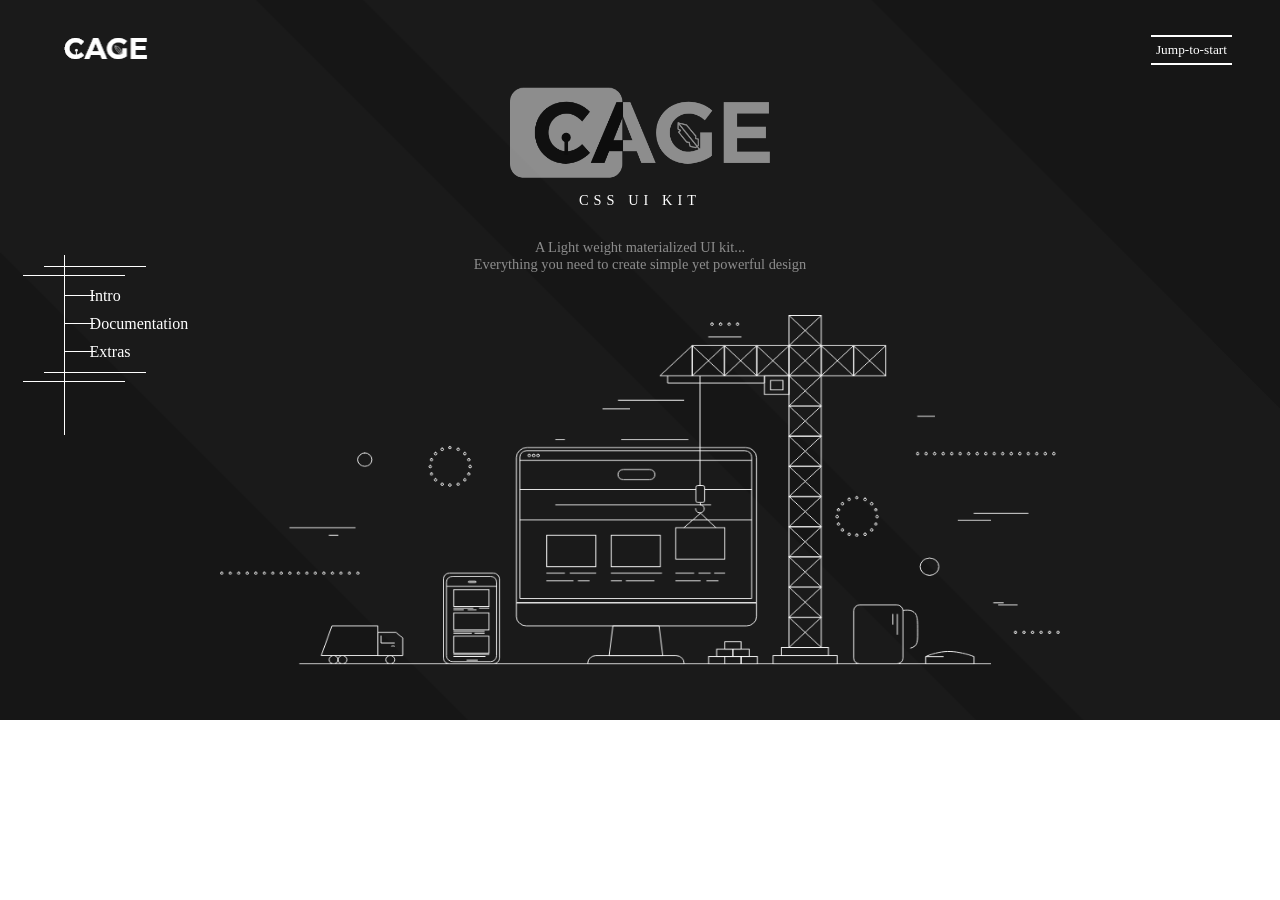
<file: index.html>
<!DOCTYPE html>
<html lang="en">
<head>
    <meta charset="UTF-8">
    <meta name="viewport" content="width=device-width, initial-scale=1.0">
    <meta http-equiv="X-UA-Compatible" content="ie=edge">

    <link rel="stylesheet" href="css/main.css">

    <title>Cage</title>
</head>
<body>
    
    <header>
        <div class="nav-head">
            <img src="images/logo.png" alt="Logo" class="logo">
            <img src="images/Hamburger.png" alt="hamburger-icon" class="right hamburger-icon">
            <div class="jump-desktop">
                <button class="btn btn-design"><a href="intro.html">Jump-to-start</a></button>
            </div>
        </div>
        <nav class="navbar">
            <div class="nav-sidebar">
                <ul class="center">
                    <li> <a href="intro.html">Intro</a> </li>
                    <li> <a href="html modules/document.html">Documentation</a> </li>
                    <!-- <li> <a href="#">Code</a> </li>
                    <li> <a href="#">Examples</a> </li> -->
                    <li> <a href="#">Extras</a> </li>
                </ul>
            </div>
        </nav>
        
    </header>

    <main>
        <div class="center mid-element">
            <img src="images/logo-focus.png" alt="CenterLogo" class="center-img">
            <p class="underLogo-text">CSS UI KIT</p>
            <p class="motto">
                A Light weight materialized UI kit...<br>
                Everything you need to create simple yet powerful design
            </p>
        </div>

        <div class="jump-mobile">
            <button class="btn btn-design"><a href="intro.html">Jump-to-start</a></button>
        </div>

        <div class="nav-desktop">
            <div class="line1"></div>
            <div class="line2"></div>
            <div class="line-v"></div>
            <ul class="">
                <li> <span></span> <a href="intro.html">Intro</a> </li>
                <li> <span></span> <a href="html modules/document.html">Documentation</a> </li>
                <!-- <li> <span></span> <a href="#">Code</a> </li>
                <li> <span></span> <a href="#">Examples</a> </li> -->
                <li> <span></span> <a href="#">Extras</a> </li>
            </ul>
            <div class="line3"></div>
            <div class="line4"></div>
        </div>

        <div class="line-art">
            <img src="images/LineArt.png" alt="linArt" width="">
        </div>

    </main>

    <footer>
        <span>&copy; 2021 Cubical Clouds</span>
    </footer>

    <script src="js/main.js"></script>
</body>
</html>
</file>
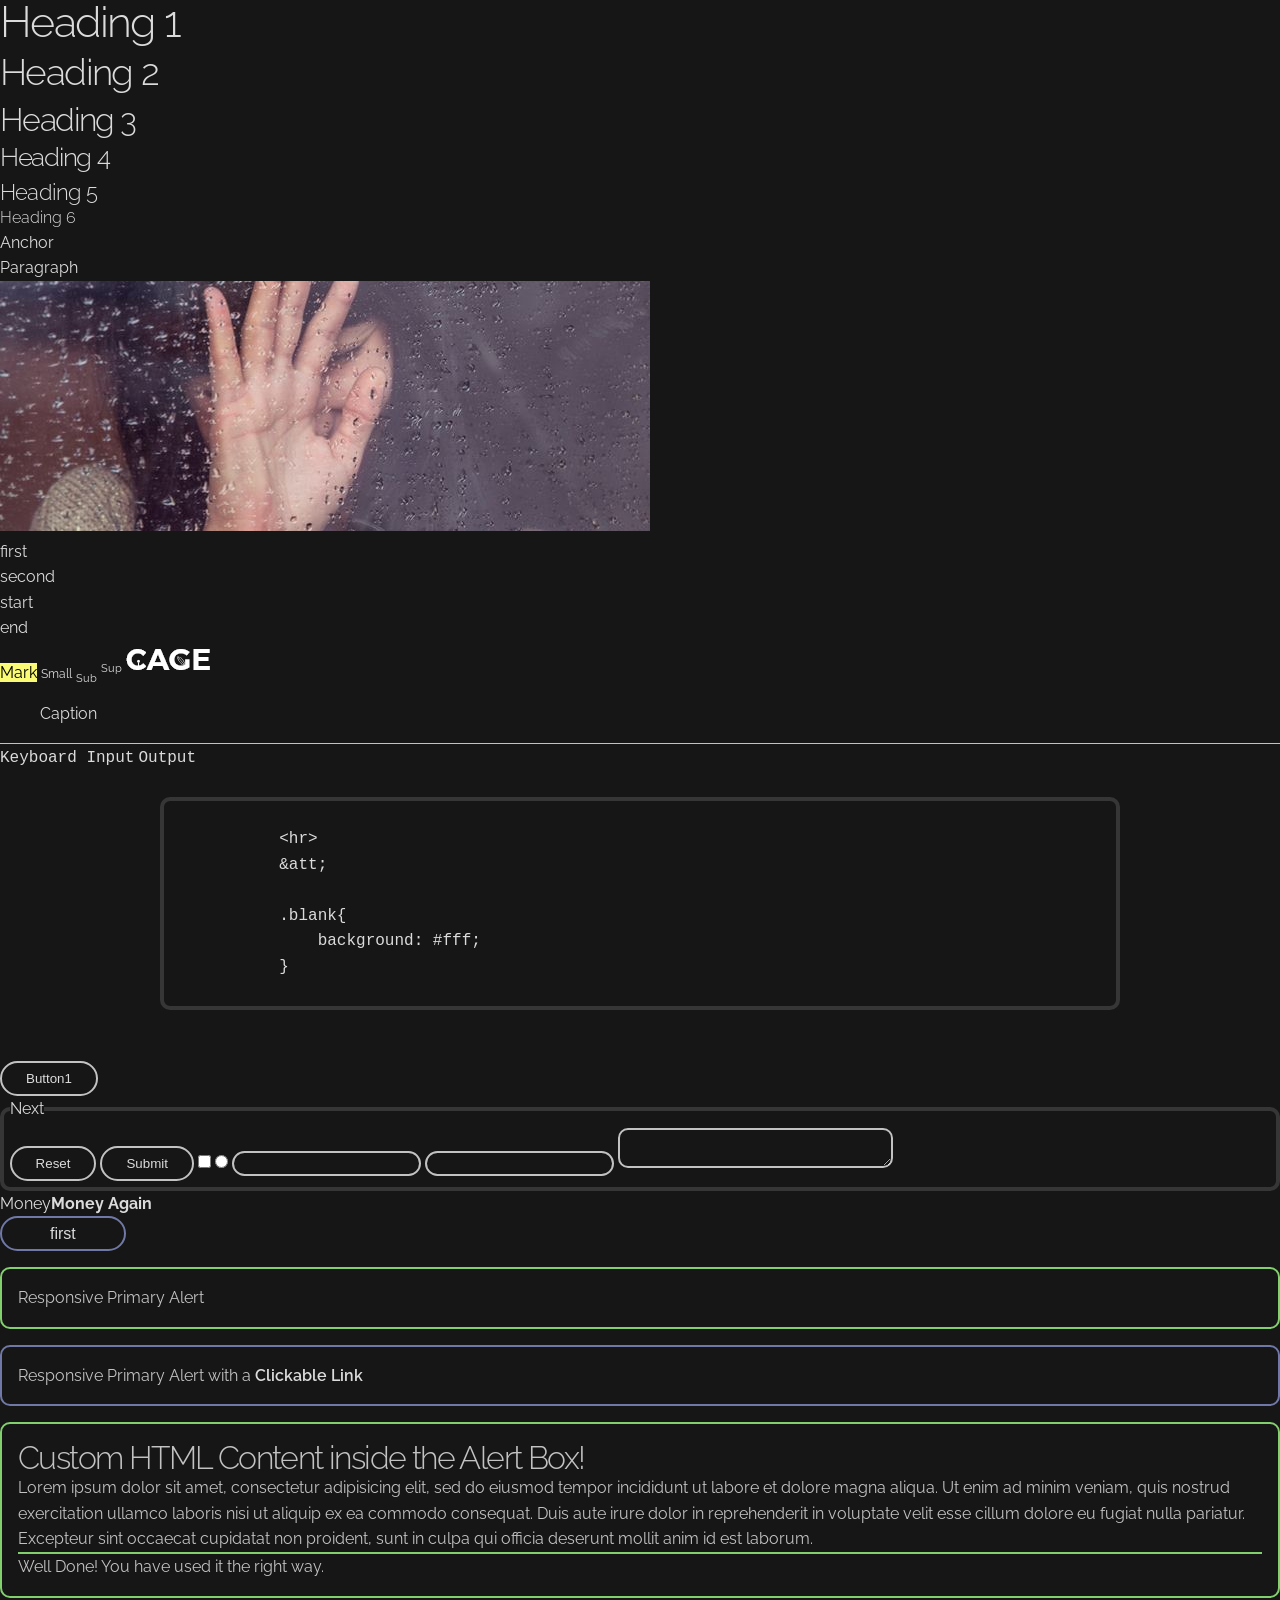
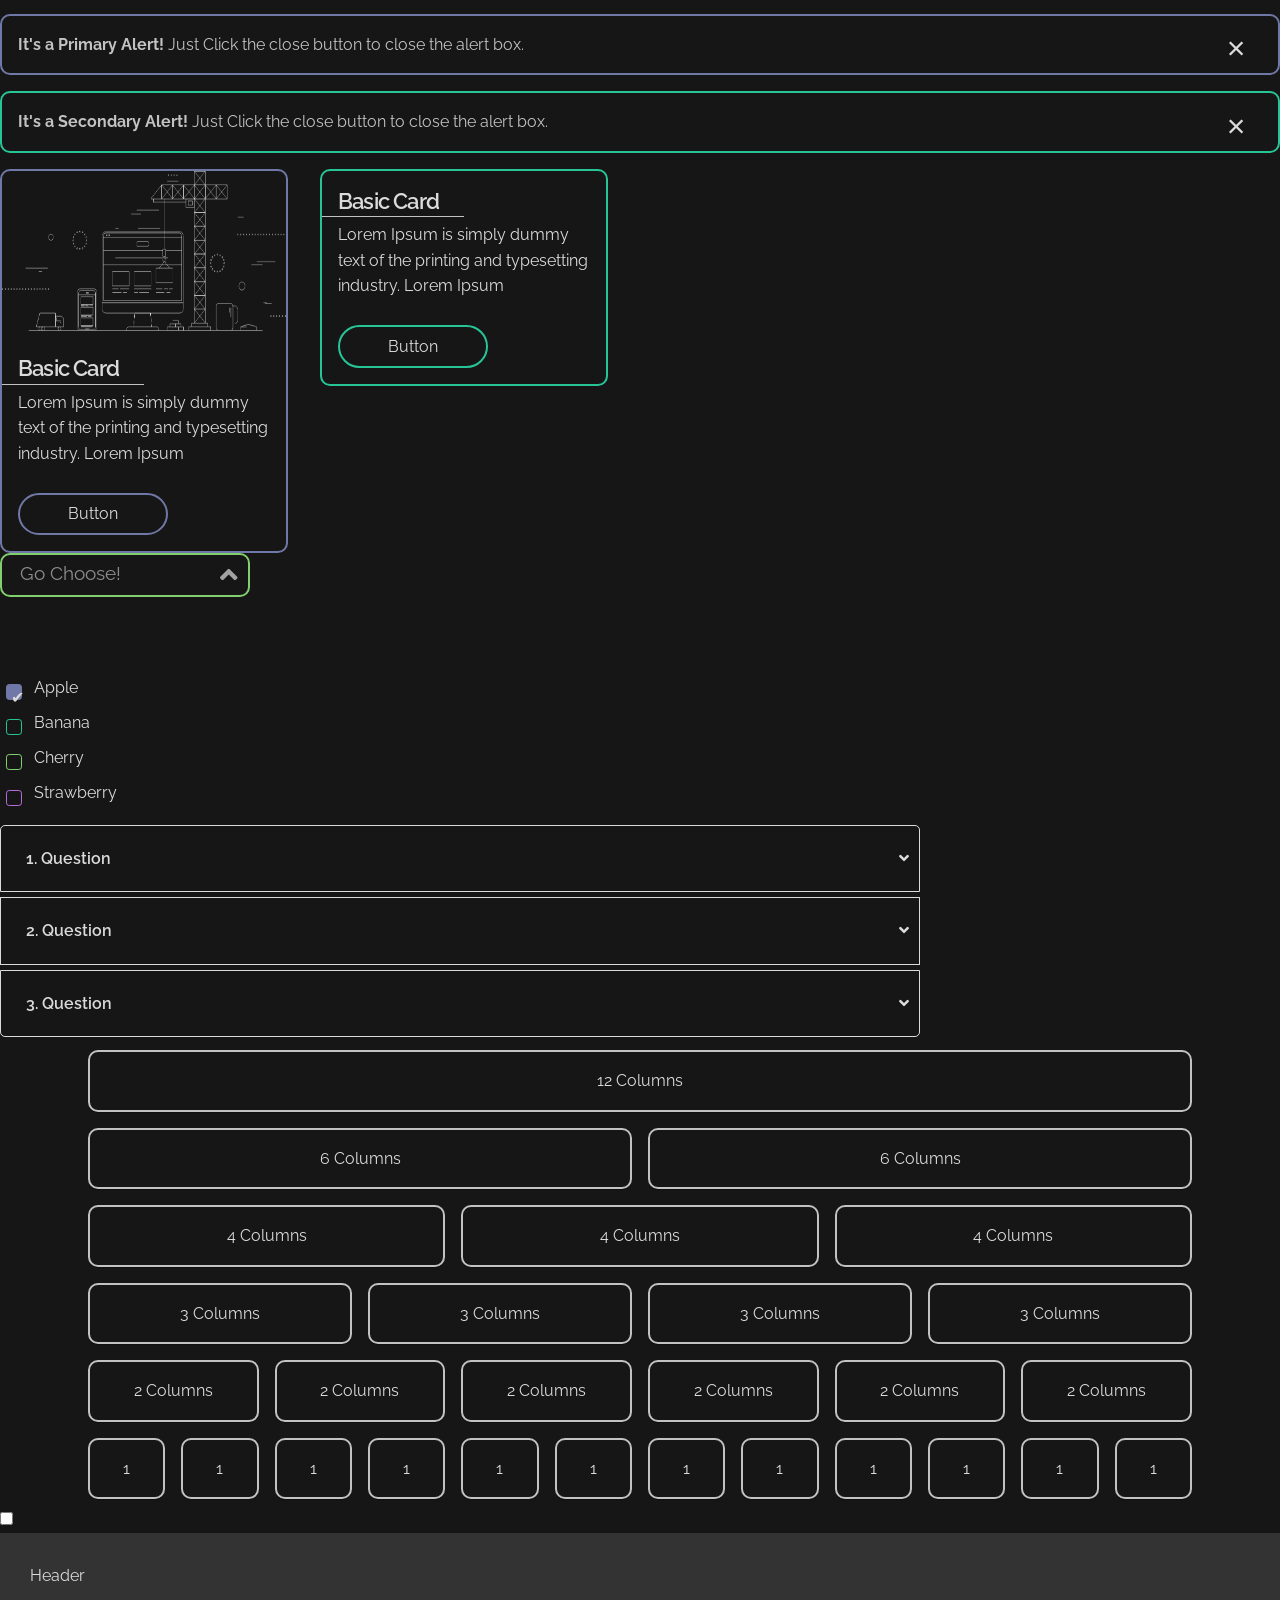
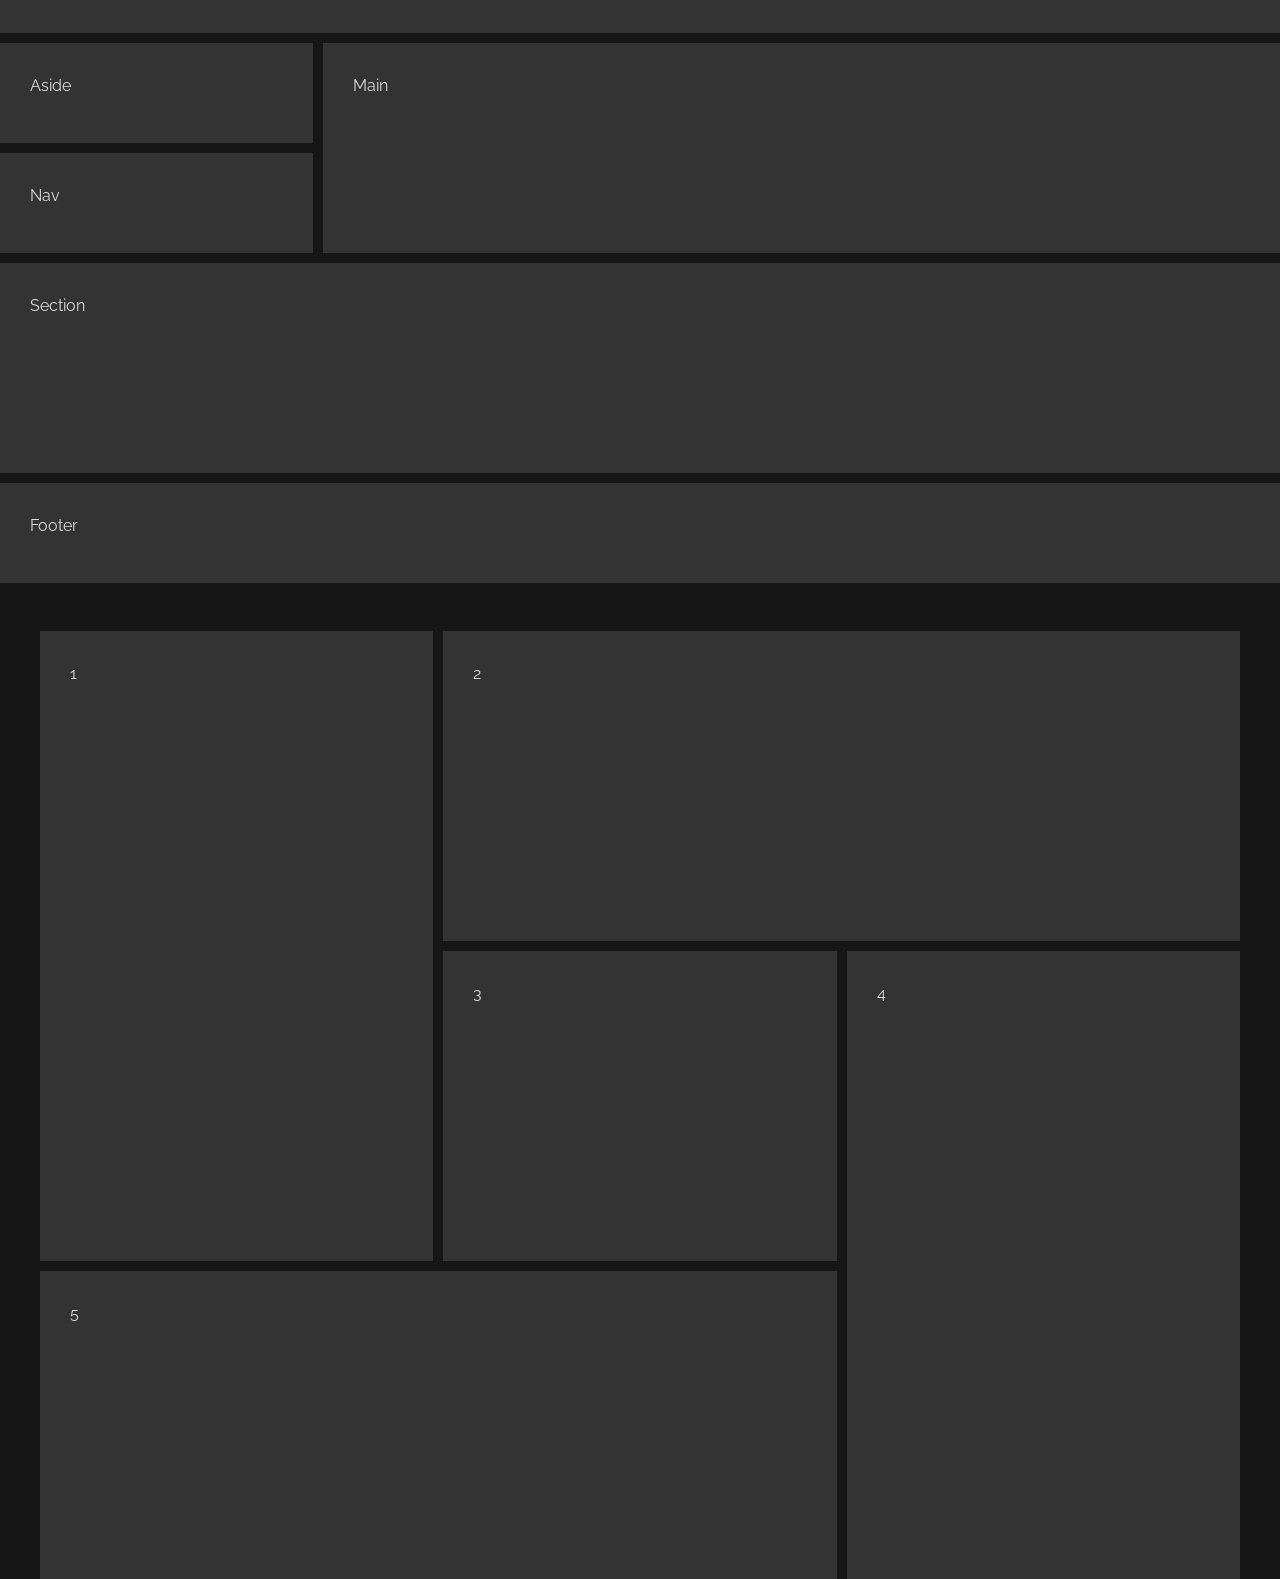
<file: check.html>
<!DOCTYPE html>
<html lang="en">
<head>
    <meta charset="UTF-8">
    <meta name="viewport" content="width=device-width, initial-scale=1.0">
    <meta http-equiv="X-UA-Compatible" content="ie=edge">

    <link rel="stylesheet" href="css/cage.min.css">
    <link rel="stylesheet" href="https://use.fontawesome.com/releases/v5.8.1/css/all.css">

    <title>Cage.CSS</title>
</head>
<body>

    
    
    <h1>Heading 1</h1>
    <h2>Heading 2</h2>
    <h3>Heading 3</h3>
    <h4>Heading 4</h4>
    <h5>Heading 5</h5>
    <h6>Heading 6</h6>

    <a href="">Anchor</a>
    <p>Paragraph</p>

    <img src="images/1.jpg" alt="">

    <ul>
        <li>first</li>
        <li>second</li>
    </ul>

    <ol>
        <li>start</li>
        <li>end</li>
    </ol>

    <mark>Mark</mark>
    <small>Small</small>
    <sub>Sub</sub>
    <sup>Sup</sup>

    <img src="images/logo.png" alt="logo">

    <figure>
        <figcaption>Caption</figcaption>
    </figure>

    <hr>

    <kbd>Keyboard Input</kbd>
    <samp>Output</samp>
    <pre>
        <code>
            &lthr&gt;
            &ampatt;
        
            .blank{
                background: #fff;
            }
        </code>
    </pre>
    
    <button>Button1</button>

    <fieldset>

        <legend>Next</legend>

        <input type="reset" value="Reset">
        <input type="submit" value="Submit">
    
        <input type="checkbox" name="c1" id="">
        <input type="radio" name="r1" id="">
    
        <input type="number" name="1" id="">
        <input type="search" name="" id="">

        <textarea name="" id="" cols="30" rows="2"></textarea>

    </fieldset>
    
    <table>
        <tr>
            <td>Money</td>
            <th>Money Again</th>
        </tr>
    </table>

    <button class="btn btn-primary">first</button>

    <!-- Alert test -->
    <div class="mt-3 alert success-alert" role="alert">
        Responsive Primary Alert
    </div>

    <div class="mt-3 alert primary-alert" role="alert">
        Responsive Primary Alert with a <a href="void:javascript(0)" class="alert-link">Clickable Link</a>
    </div>

    <div class="alert success-alert mt-3" role="alert">
        <h3 class="mt-0">Custom HTML Content inside the Alert Box!</h3>
        <p>Lorem ipsum dolor sit amet, consectetur adipisicing elit, sed do eiusmod tempor incididunt ut labore et
          dolore magna aliqua. Ut enim ad minim veniam, quis nostrud exercitation ullamco laboris nisi ut aliquip ex ea
          commodo consequat. Duis aute irure dolor in reprehenderit in voluptate velit esse cillum dolore eu fugiat nulla
          pariatur. Excepteur sint occaecat cupidatat non proident, sunt in culpa qui officia deserunt mollit anim id est laborum.</p>
        <hr>
        <p class="mb-0">Well Done! You have used it the right way.</p>
    </div>

    <div class="mt-3 alert primary-alert" role="alert">
        <strong>It's a Primary Alert!</strong> Just Click the close button to close the alert box.
        <button type="button" class="close" aria-label="Close">
            <span aria-hidden="true">&times;</span>
        </button>
    </div>

    <div class="mt-3 alert secondary-alert" role="alert">
        <strong>It's a Secondary Alert!</strong> Just Click the close button to close the alert box.
        <button type="button" class="close" aria-label="Close">
          <span aria-hidden="true">&times;</span>
        </button>
    </div>
    <!-- Alert test end -->

    <!-- Cards -->
    <div class="mt-3 col-wd-6 col-md-3">
        <div class=" card primary-card">
            <div>
            <img class="card-img" src="images/LineArt.png" alt="">
            </div>
            <div>
            <h5 class="card-head">Basic Card</h5>
            <hr class="cr-hr">
            </div>
            <div>
            <p class="card-data">Lorem Ipsum is simply dummy text of the printing and typesetting industry. Lorem Ipsum</p>
            </div>
            <a class="card-btn btn btn-primary" href="javascript:void(0)">Button</a>
        </div>
        
    </div>

    

    <div class="mt-3 col-wd-6 col-md-3">
        <div class=" card secondary-card">
            <div>
                <h5 class="card-head">Basic Card</h5>
                <hr class="cr-hr">
              </div>
              <div>
                <p class="card-data">Lorem Ipsum is simply dummy text of the printing and typesetting industry. Lorem Ipsum</p>
              </div>
              <a class="card-btn btn btn-secondary" href="javascript:void(0)">Button</a>
        </div>
        
    </div>




    <!-- DropDown -->

    <form class="dropdown mt-3">

            <ul class="select">
                <li>
                    <input class="select_close" type="radio" name="awesomeness" id="awesomeness-close" value=""/>
                    <span class="select_label select_label-placeholder">Go Choose!</span>
                </li>
        
                <li class="select_items">
                    <input class="select_expand" type="radio" name="awesomeness" id="awesomeness-opener"/>
                    <label class="select_closeLabel" for="awesomeness-close"></label>
        
                    <ul class="select_options">
                        <li class="select_option">
                            <input class="select_input" type="radio" name="awesomeness" id="awesomeness-ridiculous"/>
                            <label class="select_label" for="awesomeness-ridiculous">First one</label>
                        </li>
        
                        <li class="select_option">
                            <input class="select_input" type="radio" name="awesomeness" id="awesomeness-reasonable"/>
                            <label class="select_label" for="awesomeness-reasonable">Next one</label>
                        </li>
        
                        <li class="select_option">
                            <input class="select_input" type="radio" name="awesomeness" id="awesomeness-lacking"/>
                            <label class="select_label" for="awesomeness-lacking">Another one</label>
                        </li>
        
                        <li class="select_option">
                            <input class="select_input" type="radio" name="awesomeness" id="awesomeness-awesomeless"/>
                            <label class="select_label" for="awesomeness-awesomeless">One more</label>
                        </li>
                    </ul>
        
                    <label class="select_expandLabel" for="awesomeness-opener"></label>
                </li>
            </ul>
        
        </form>

    <!-- DropDown End -->

    <!-- Checkbox Design -->

    <form>
        <input type="checkbox" id="fruit1" name="fruit-1" value="Apple" checked disabled class="checkbox primary-checkbox">
        <label for="fruit1" class="check-list">Apple</label>
        <input type="checkbox" id="fruit2" name="fruit-2" value="Banana" class="checkbox secondary-checkbox">
        <label for="fruit2" class="check-list">Banana</label>
        <input type="checkbox" id="fruit3" name="fruit-3" value="Cherry" class="checkbox success-checkbox">
        <label for="fruit3" class="check-list">Cherry</label>
        <input type="checkbox" id="fruit4" name="fruit-4" value="Strawberry" class="checkbox peace-checkbox">
        <label for="fruit4" class="check-list">Strawberry</label>
    </form>

    <!-- Checkbox Design End -->

        <!-- Content Accordion -->

        <div class="accordion mt-3">

                <div class="accordion-content">
                    <input type="checkbox" name="que" class="accord" id="question-1">
                    <label for="question-1" id="acc-first">1. Question</label>
                    <section class="collapse">
                        <p>
                            Lorem ipsum dolor sit amet consectetur adipisicing elit. Alias, nobis maxime, nesciunt provident dignissimos omnis voluptate ratione, vel in deserunt eius temporibus. Est qui vero culpa consequatur possimus quia minus.Temporibus, culpa cum at perspiciatis pariatur dolorum iste numquam rem beatae reprehenderit libero nobis laborum! A officiis necessitatibus magnam vero, qui earum animi sit, veniam quasi, inventore quae illo odio.
                        </p>    
                    </section>
                </div>
        
                <div class="accordion-content">
                    <input type="checkbox" name="que" class="accord" id="question-2">
                    <label for="question-2">2. Question</label>
                    <section class="acc-collapse">
                        <p>
                            Lorem ipsum dolor sit amet consectetur adipisicing elit. Alias, nobis maxime, nesciunt provident dignissimos omnis voluptate ratione, vel in deserunt eius temporibus. Est qui vero culpa consequatur possimus quia minus.Temporibus, culpa cum at perspiciatis pariatur dolorum iste numquam rem beatae reprehenderit libero nobis laborum! A officiis necessitatibus magnam vero, qui earum animi sit, veniam quasi, inventore quae illo odio.
                        </p>
                    </section>
                </div>
        
                <div class="accordion-content">
                    <input type="checkbox" name="que" class="accord" id="question-3">
                    <label for="question-3" id="acc-last">3. Question</label>
                    <section class="collapse">
                        <p>
                            Lorem ipsum dolor sit amet consectetur adipisicing elit. Alias, nobis maxime, nesciunt provident dignissimos omnis voluptate ratione, vel in deserunt eius temporibus. Est qui vero culpa consequatur possimus quia minus.Temporibus, culpa cum at perspiciatis pariatur dolorum iste numquam rem beatae reprehenderit libero nobis laborum! A officiis necessitatibus magnam vero, qui earum animi sit, veniam quasi, inventore quae illo odio.
                        </p>
                    </section>
                </div>
        
            </div>
        
            <!-- Content Accordion End -->

    <!-- Table Grid -->

    <div class="grid">
        <div class="row">

            <div class="col-wd-12">
                <div class="col">12 Columns</div>
            </div>

            <div class="col-wd-6">
                <div class="col">6 Columns</div>
            </div>
            <div class="col-wd-6">
                <div class="col">6 Columns</div>
            </div>

            <div class="col-wd-6 col-md-4">
                <div class="col">4 Columns</div>
            </div>
            <div class="col-wd-6 col-md-4">
                <div class="col">4 Columns</div>
            </div>
            <div class="col-wd-12 col-md-4">
                <div class="col">4 Columns</div>
            </div>

            <div class="col-wd-6 col-md-3">
                <div class="col">3 Columns</div>
            </div>
            <div class="col-wd-6 col-md-3">
                <div class="col">3 Columns</div>
            </div>
            <div class="col-wd-6 col-md-3">
                <div class="col">3 Columns</div>
            </div>
            <div class="col-wd-6 col-md-3">
                <div class="col">3 Columns</div>
            </div>

            <div class="col-wd-6 col-md-4 col-sm-2">
                <div class="col">2 Columns</div>
            </div>
            <div class="col-wd-6 col-md-4 col-sm-2">
                <div class="col">2 Columns</div>
            </div>
            <div class="col-wd-6 col-md-4 col-sm-2">
                <div class="col">2 Columns</div>
            </div>
            <div class="col-wd-6 col-md-4 col-sm-2">
                <div class="col">2 Columns</div>
            </div>
            <div class="col-wd-6 col-md-4 col-sm-2">
                <div class="col">2 Columns</div>
            </div>
            <div class="col-wd-6 col-md-4 col-sm-2">
                <div class="col">2 Columns</div>
            </div>

            <div class="col-wd-3 col-md-2 col-sm-1">
                <div class="col">1</div>
            </div>
            <div class="col-wd-3 col-md-2 col-sm-1">
                <div class="col">1</div>
            </div>
            <div class="col-wd-3 col-md-2 col-sm-1">
                <div class="col">1</div>
            </div>
            <div class="col-wd-3 col-md-2 col-sm-1">
                <div class="col">1</div>
            </div>
            <div class="col-wd-3 col-md-2 col-sm-1">
                <div class="col">1</div>
            </div>
            <div class="col-wd-3 col-md-2 col-sm-1">
                <div class="col">1</div>
            </div>
            <div class="col-wd-3 col-md-2 col-sm-1">
                <div class="col">1</div>
            </div>
            <div class="col-wd-3 col-md-2 col-sm-1">
                <div class="col">1</div>
            </div>
            <div class="col-wd-3 col-md-2 col-sm-1">
                <div class="col">1</div>
            </div>
            <div class="col-wd-3 col-md-2 col-sm-1">
                <div class="col">1</div>
            </div>
            <div class="col-wd-3 col-md-2 col-sm-1">
                <div class="col">1</div>
            </div>
            <div class="col-wd-3 col-md-2 col-sm-1">
                <div class="col">1</div>
            </div>

        </div>
    </div>

    <!-- Table Grid End -->

    <!-- CSS GRID -->

    <!-- Layout-1 -->

    <input type="checkbox">

    <div id="content-1">

        <div id="grid">
            <p></p>
            <p></p>
            <p></p>
            <p></p>
            <p></p>
            <p></p>
            <p></p>
            <p></p>
            <p></p>
            <p></p>
            <p></p>
            <p></p>
        </div>

        <header class="cg-1-head">Header</header>
        <main class="cg-1-main">Main</main>
        <section class="cg-1-sect">Section</section>
        <aside class="cg-1-aside">Aside</aside>
        <nav class="cg-1-nav">Nav</nav>
        <footer class="cg-1-foot">Footer</footer>

    </div>

    <!-- Layout 2 -->
    <section class="mt-5">

        <div id="content-2">
            <div class="cg-2-one">1</div>
            <div class="cg-2-two">2</div>
            <div class="cg-2-three">3</div>
            <div class="cg-2-four">4</div>
            <div class="cg-2-five">5</div>
        </div>

    </section>

    

    <!-- CSS GRID END -->

    <!-- SCRIPTS -->
    <script src="js/alert.js"></script>
    <script src="js/main.js"></script>
</body>
</html>
</file>
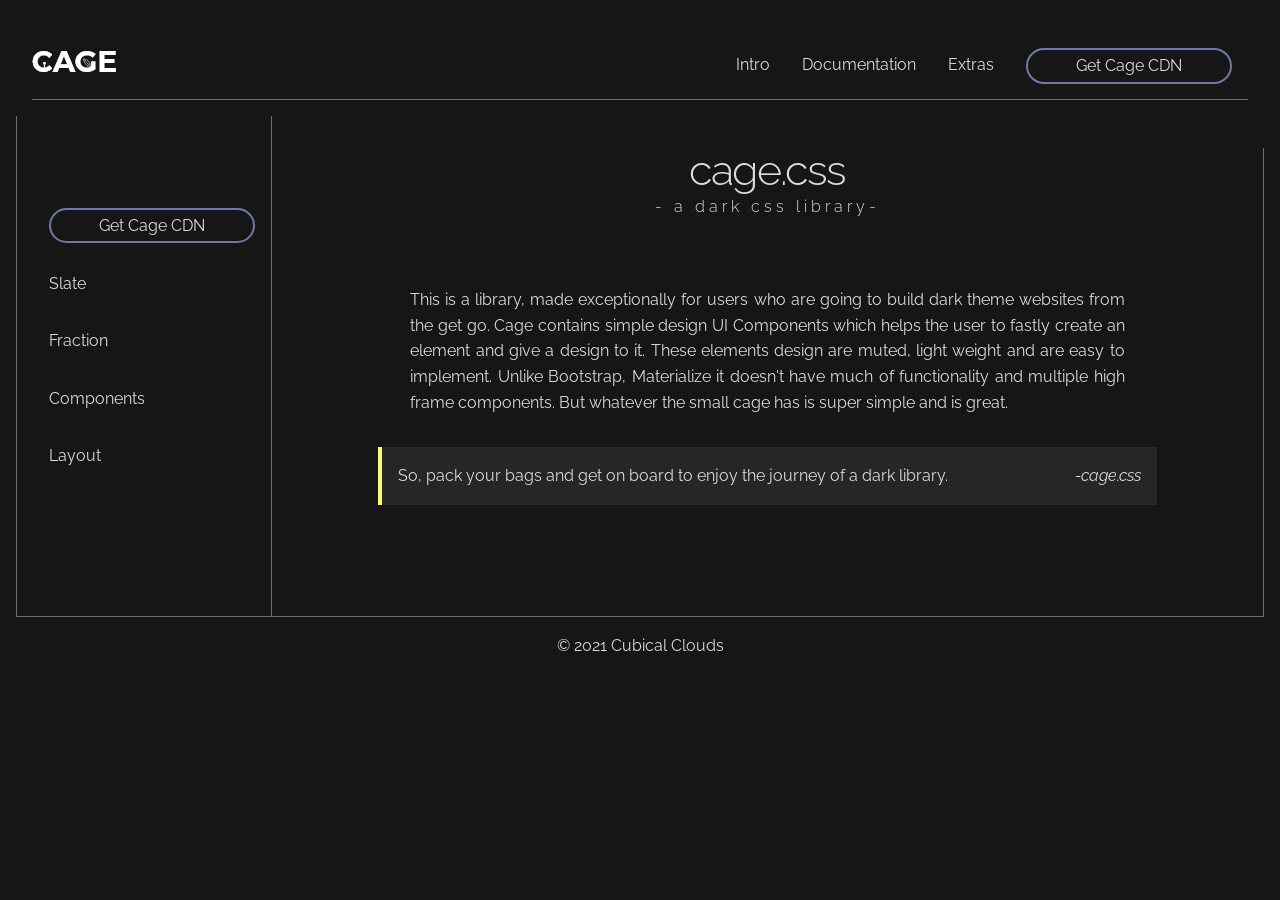
<file: intro.html>
<!DOCTYPE html>
<html lang="en">
<head>
    <meta charset="UTF-8">
    <meta name="viewport" content="width=device-width, initial-scale=1.0">
    <meta http-equiv="X-UA-Compatible" content="ie=edge">

    <link rel="stylesheet" href="css/cage.min.css">

    <title>Cage | Intro</title>
</head>
<body>
    <section id="container-3">

        <header class="navbar">
            <div class="logo">
                <a href="index.html"> <img src="images/logo.png" alt="logo"> </a>
            </div>

            <div class="nav">
                <ul class="nav-list">
                    <li class="nav-item"> <a href="#">Intro</a> </li>
                    <li class="nav-item"> <a href="html modules/document.html">Documentation</a> </li>
                    <li class="nav-item"> <a href="#">Extras</a> </li>
                    <li class="nav-item"> <a href="https://cagecss.cubicalclouds.com/cdn/1.0/cage.min.css" onClick="copyURI(event)" class="btn btn-primary" title="Copy CDN">Get Cage CDN</a> </li>
                </ul>
            </div>
        </header>

        <main class="content">

            <h1 class="text-center">cage.css <span> - a dark css library-</span> </h1>

            <section class="about">

               <p>
                    This is a library, made exceptionally for users who are going to build dark theme websites from the get go.
                    Cage contains simple design UI Components which helps the user to fastly create an element and give a design to it.
                    These elements design are muted, light weight and are easy to implement. Unlike Bootstrap, Materialize it doesn't have much of 
                    functionality and multiple high frame components. But whatever the small cage has is super simple and is great.
               </p> 

                <blockquote>
                    So, pack your bags and get on board to enjoy the journey of a dark library.
                    <cite>-cage.css</cite>
                </blockquote> 

            </section>

        </main>

        <div class="toggler">
            <label for="side-toggle" id="ham-icon" class="hamburger"> <img src="images/Hamburger.png" alt="hamburger-icon"> </label>
            <input type="checkbox" name="side-toggle" id="side-toggle">           
        </div>

        <nav class="side-navbar">  
            <ul class="side-nav">
                <li class="nav-item"> <a href="https://cagecss.cubicalclouds.com/cdn/1.0/cage.min.css" onClick="copyURI(event)" class="btn btn-primary" title="Copy CDN">Get Cage CDN</a> </li>
                <li class="nav-item"> <a href="html modules/document.html">Slate</a> </li>
                <li class="nav-item"> <a href="#">Fraction</a> </li>
                <li class="nav-item"> <a href="html modules/document.html">Components</a> </li>
                <li class="nav-item"> <a href="html modules/document.html">Layout</a> </li>
            </ul>
        </nav>

        <footer class="footer">
            <p>&copy; 2021 Cubical Clouds</p>
        </footer>
    </section>
    
    <script src="js/main.js"></script>
</body>
</html>
</file>
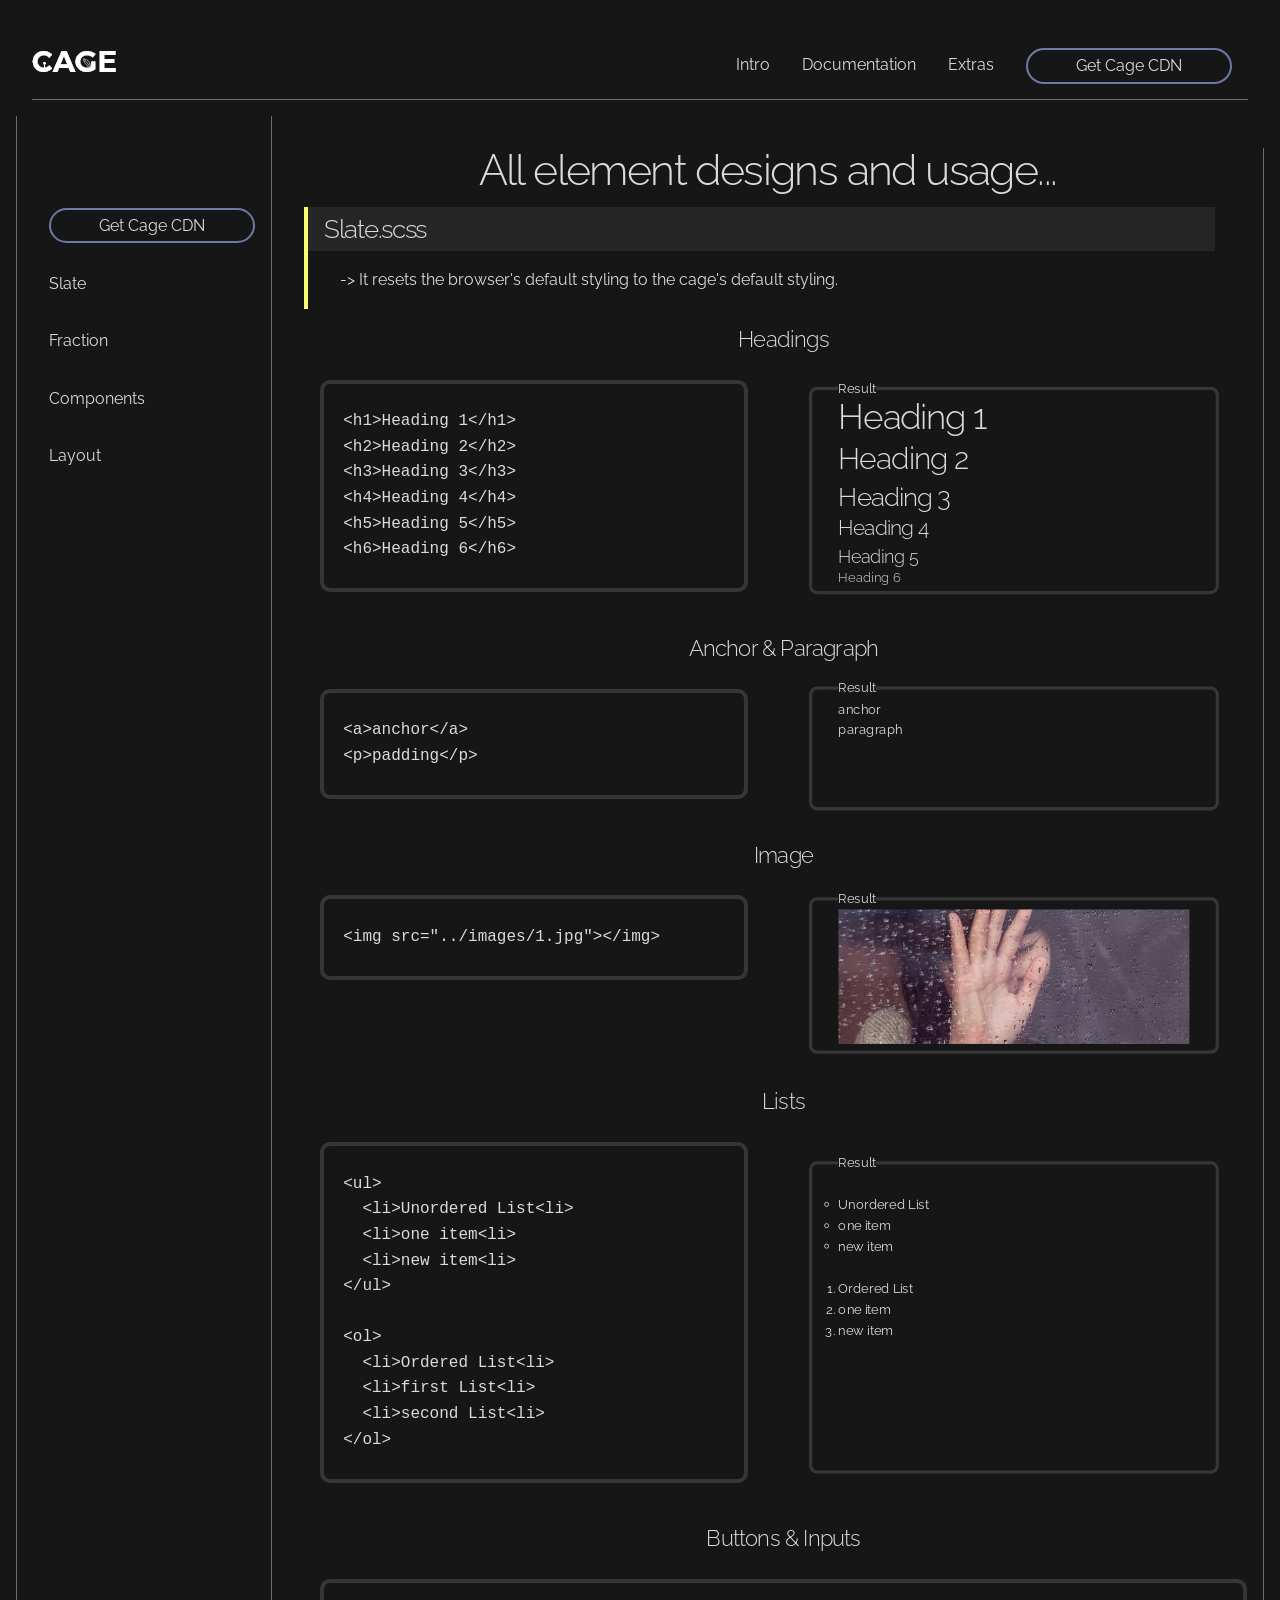
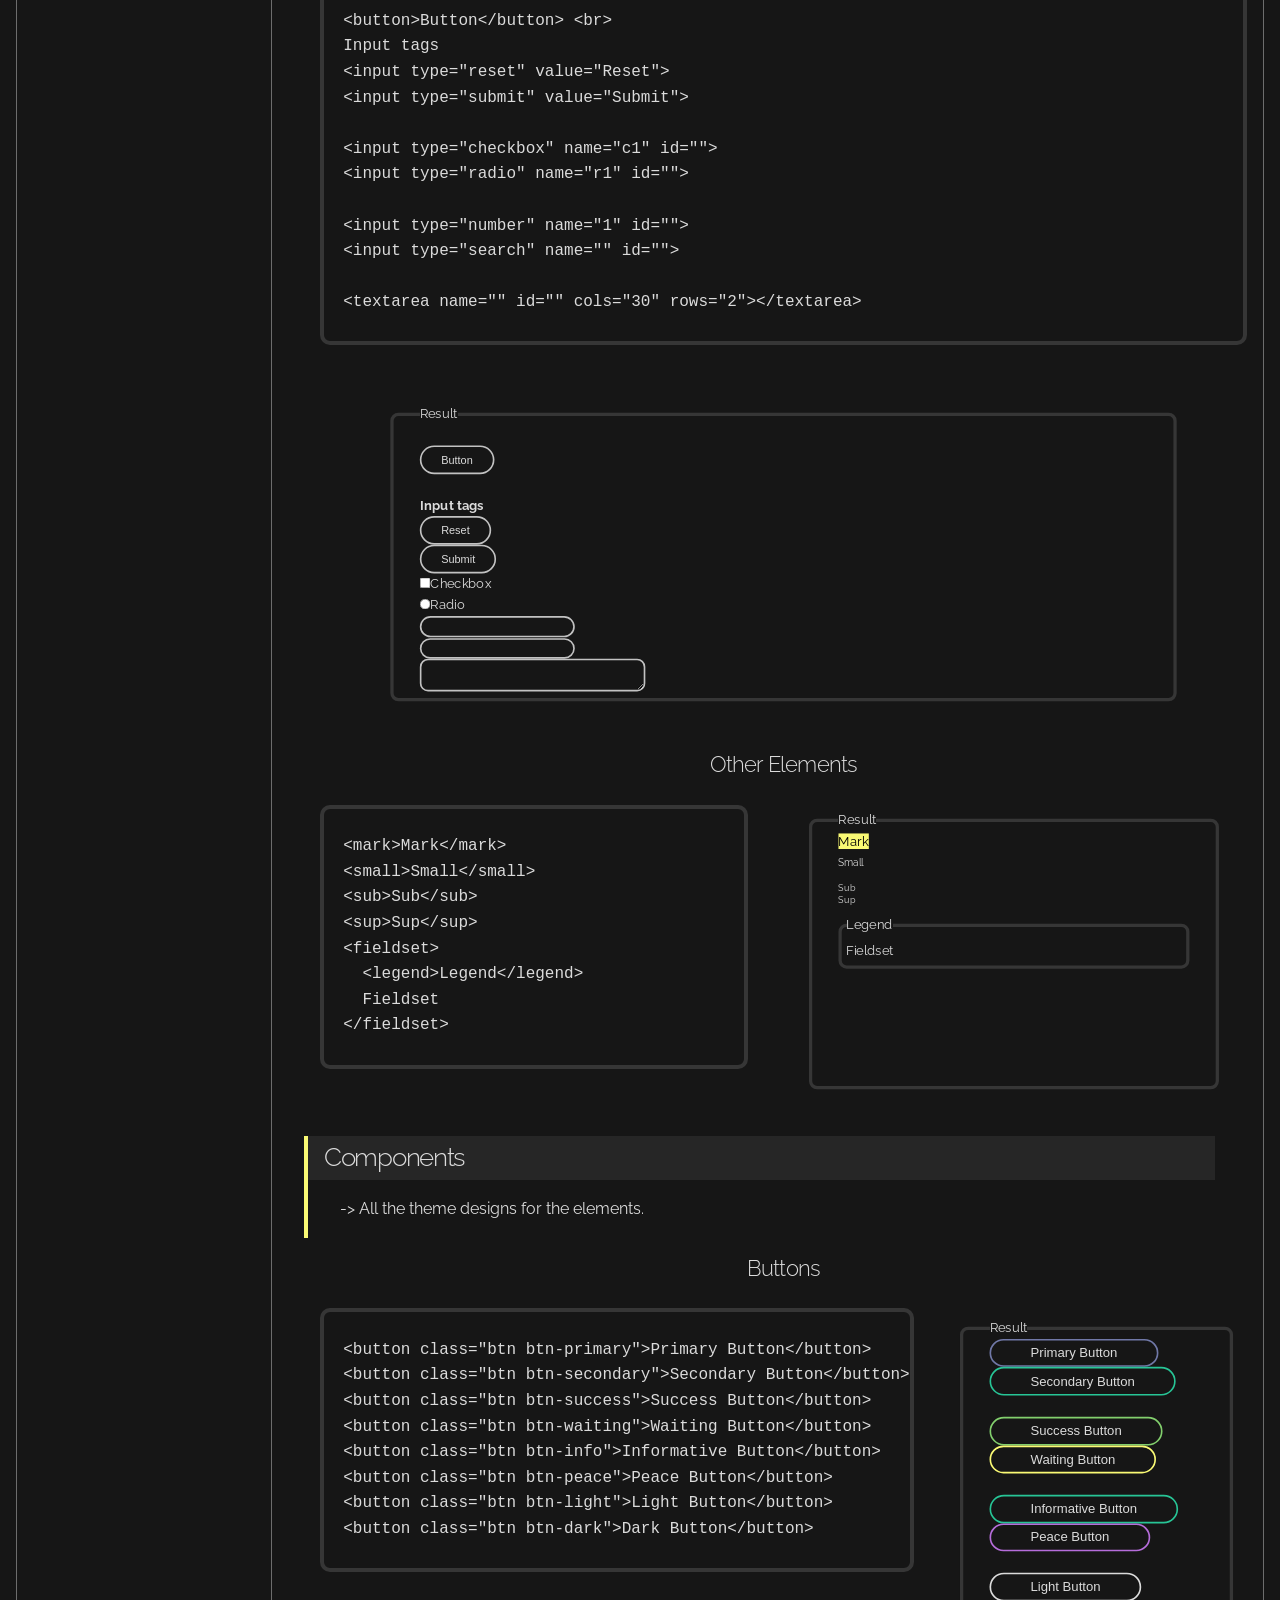
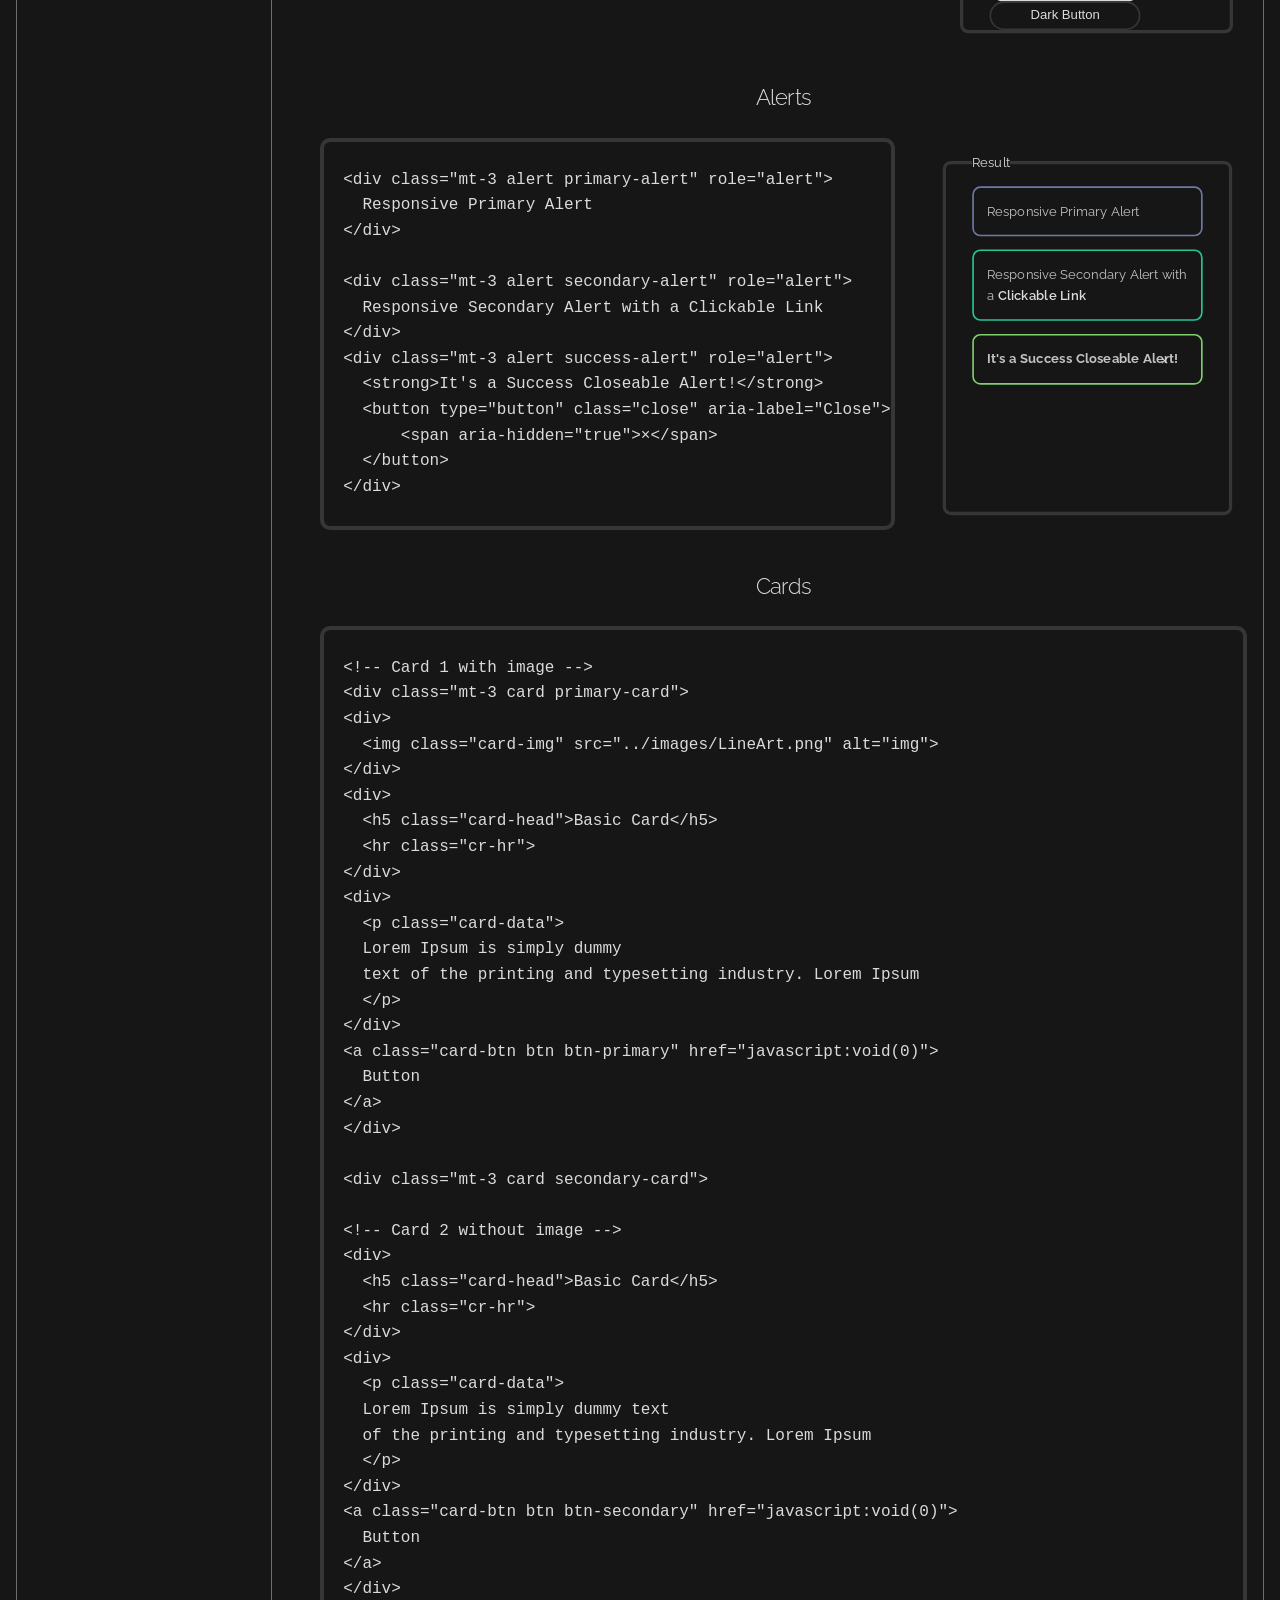
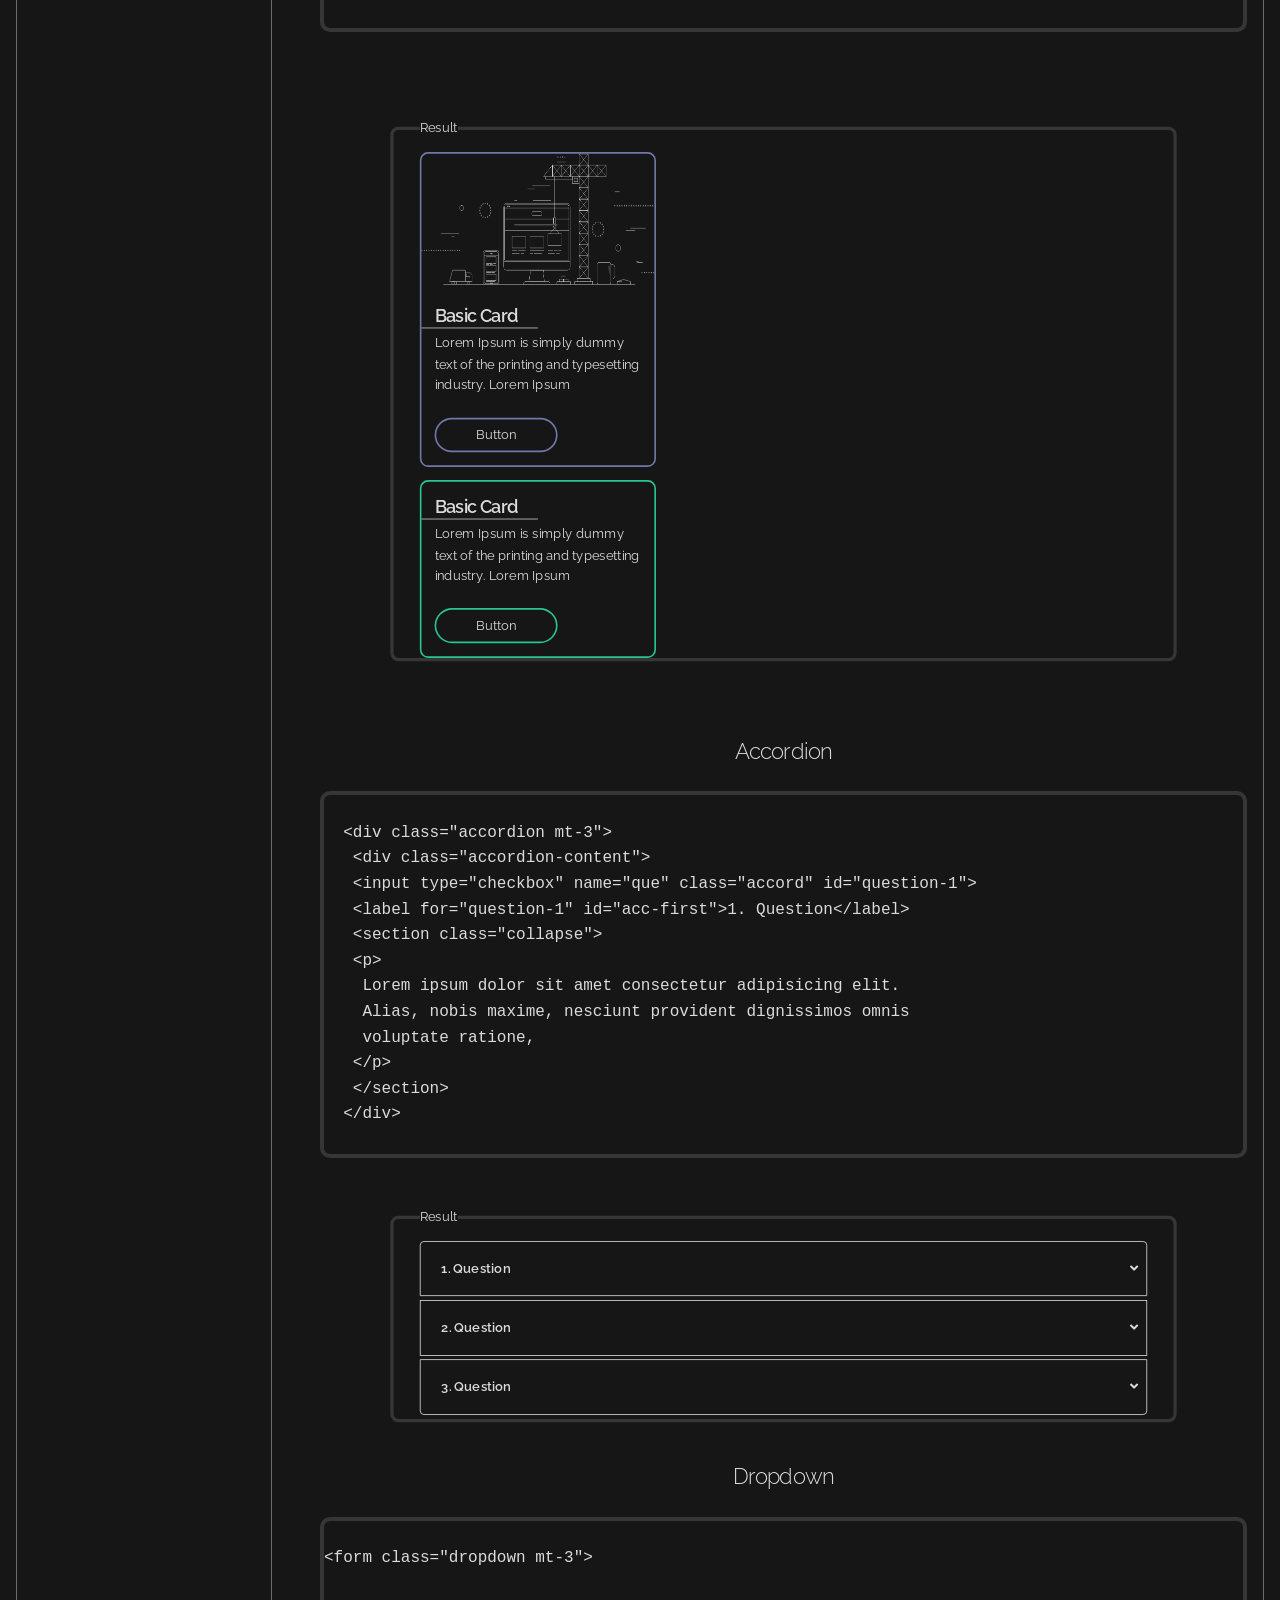
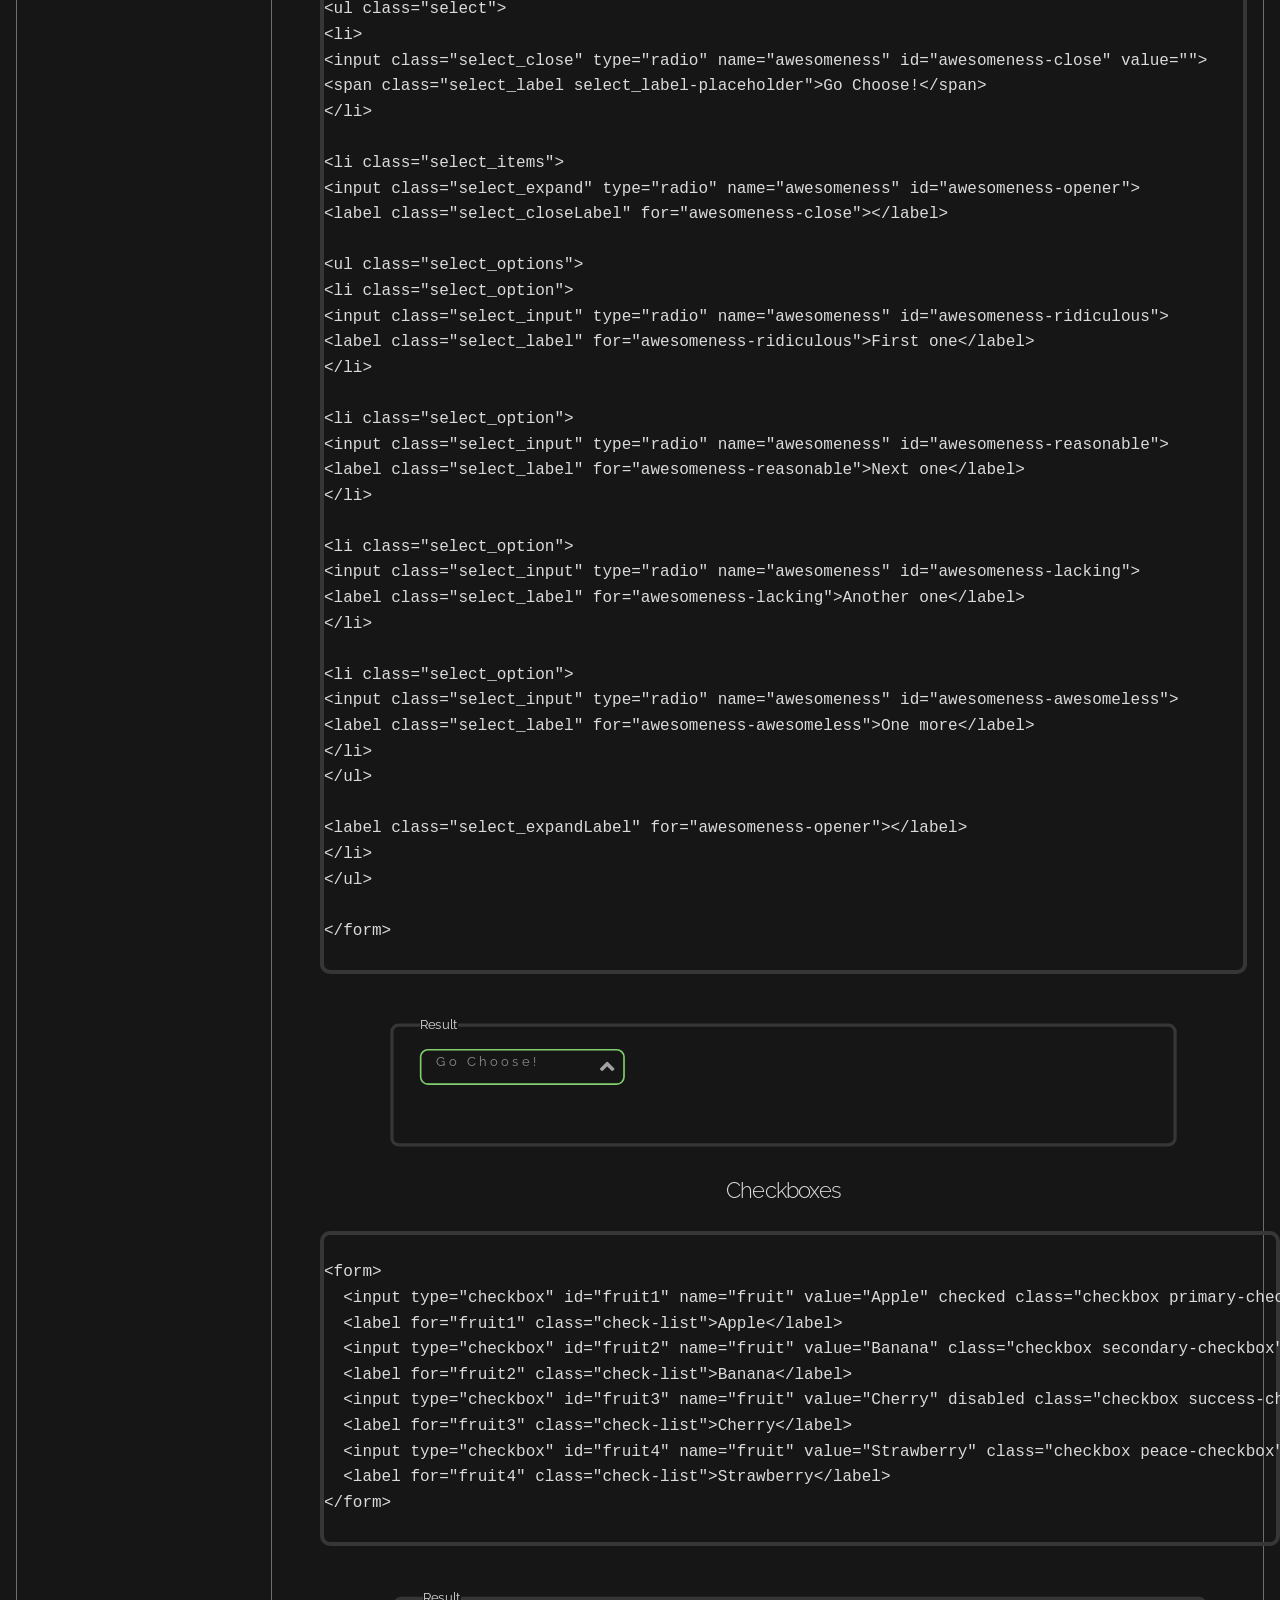
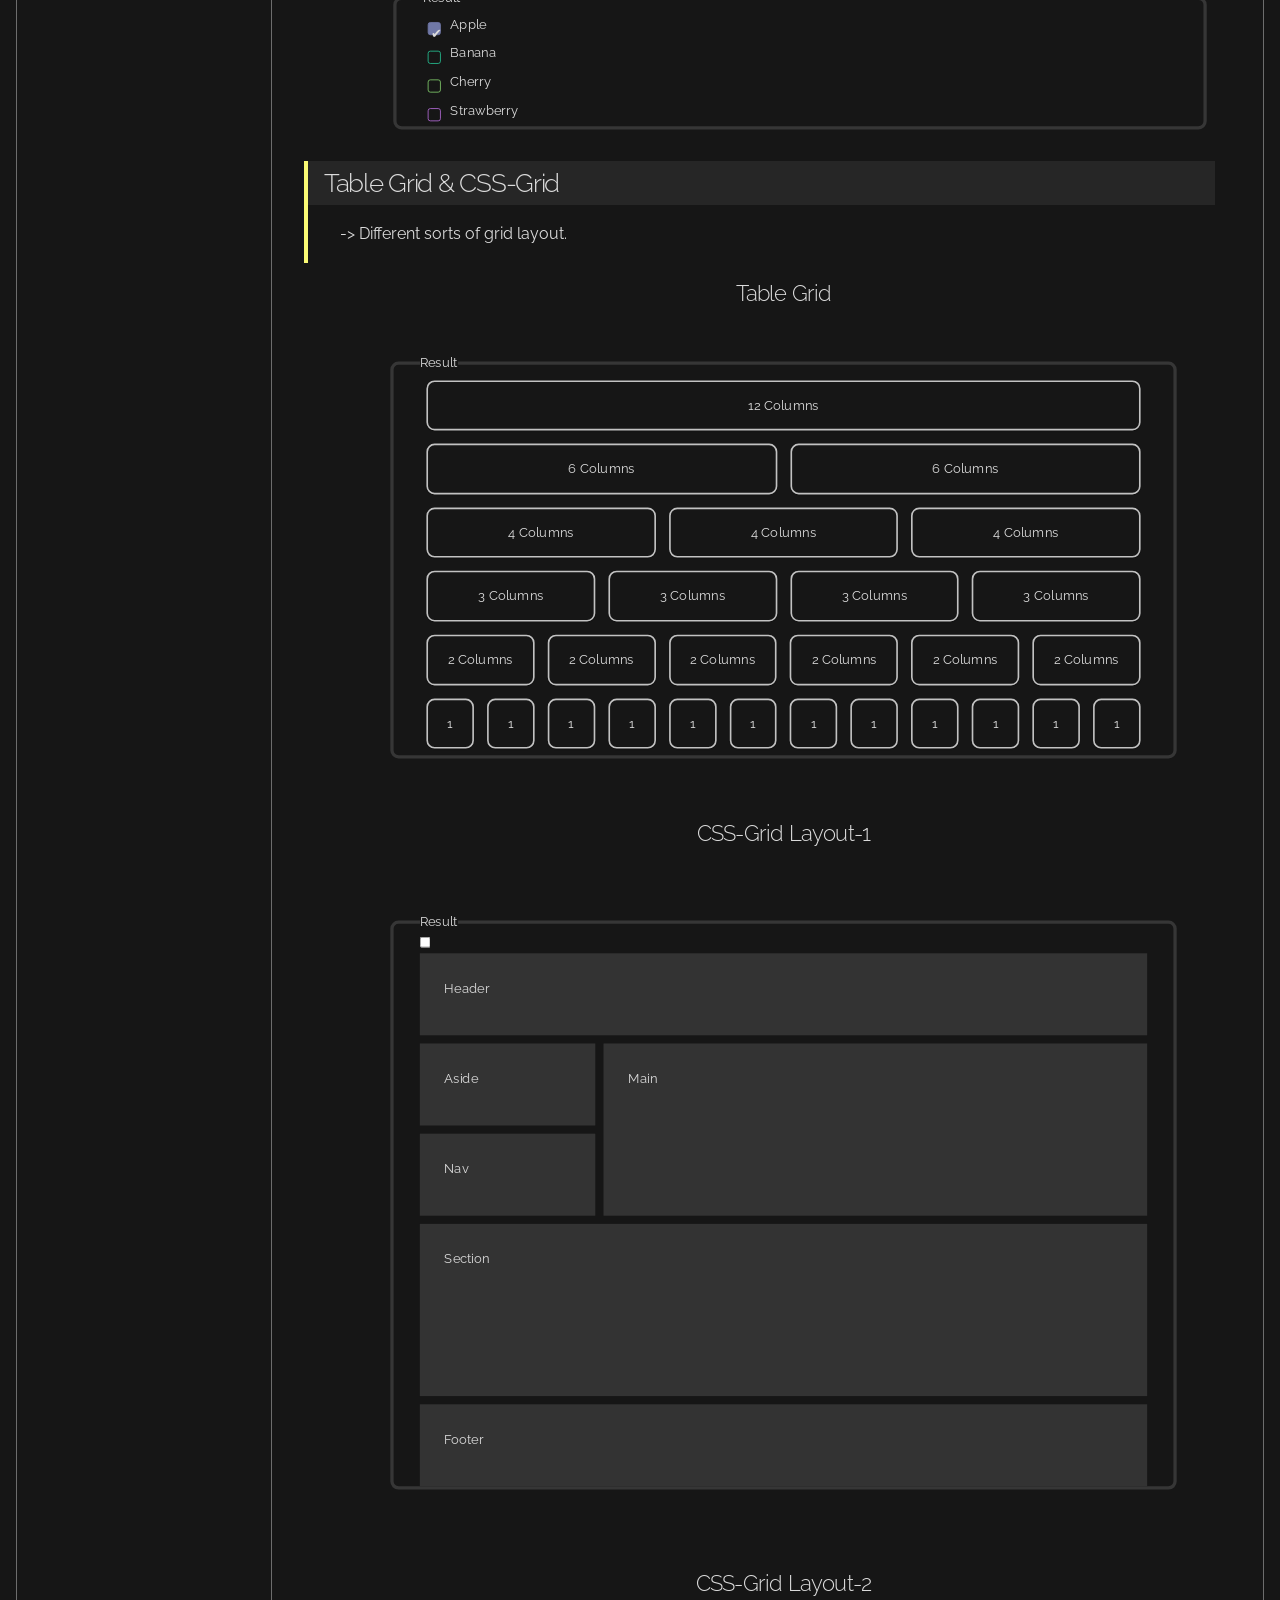
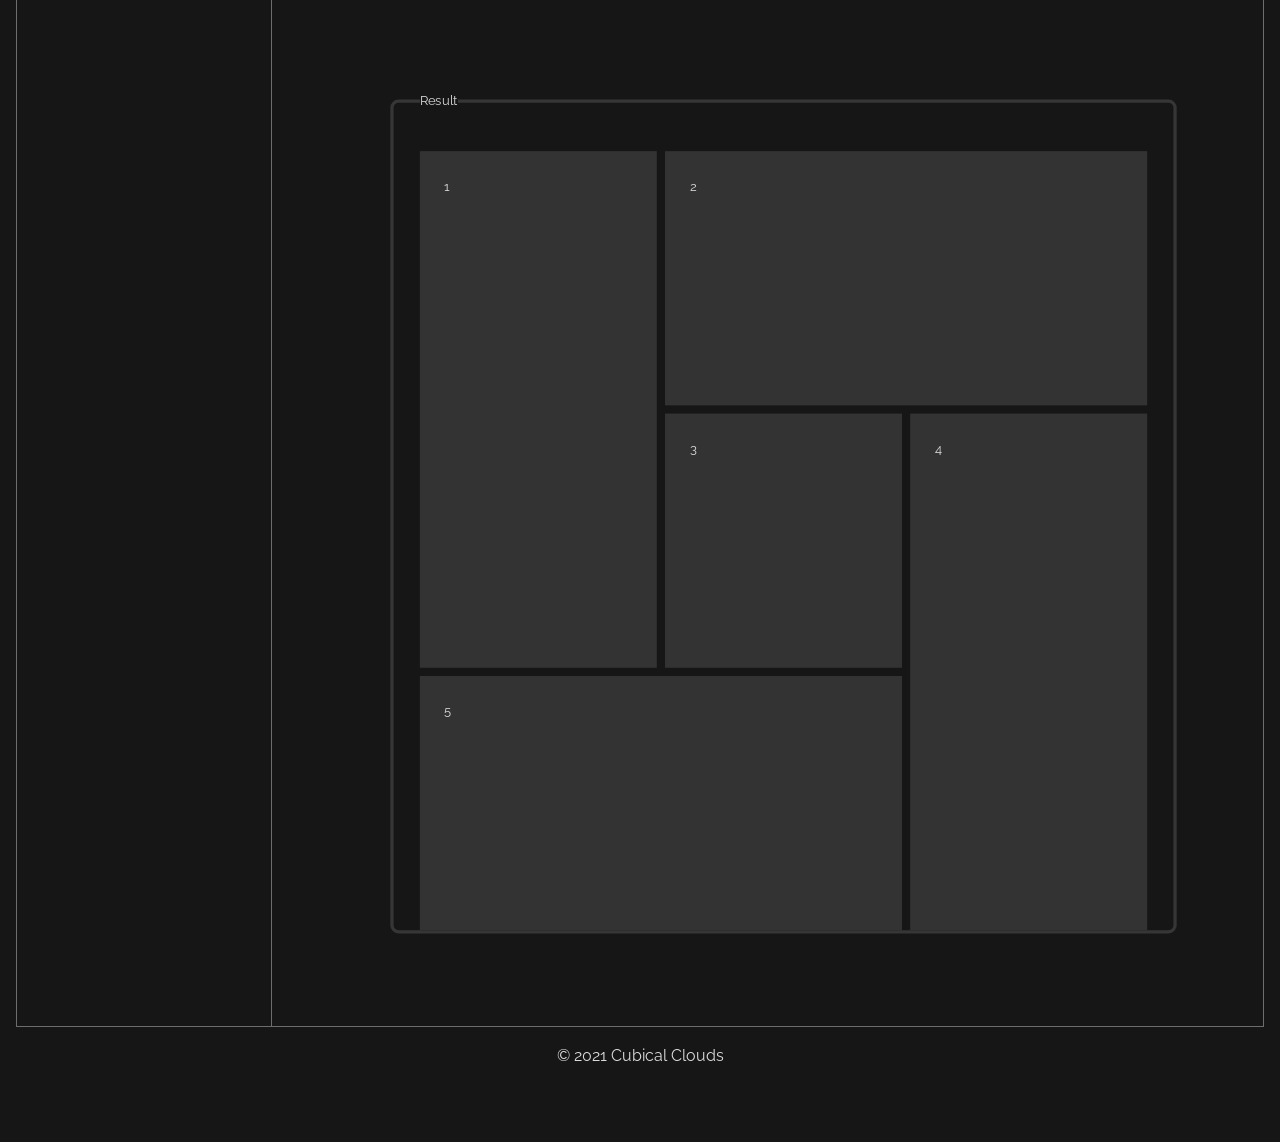
<file: html modules/document.html>
<!DOCTYPE html>
<html lang="en">
<head>
    <meta charset="UTF-8">
    <meta name="viewport" content="width=device-width, initial-scale=1.0">
    <meta http-equiv="X-UA-Compatible" content="ie=edge">

    <link rel="stylesheet" href="../css/cage.min.css">
    <link rel="stylesheet" href="https://use.fontawesome.com/releases/v5.8.1/css/all.css">

    <title>Cage | Documentation</title>
</head>
<body>
    <section id="container-3">

        <header class="navbar">
            <div class="logo">
               <a href="../index.html"> <img src="../images/logo.png" alt="logo"> </a>
            </div>

            <div class="nav">
                <ul class="nav-list">
                    <li class="nav-item"> <a href="../intro.html">Intro</a> </li>
                    <li class="nav-item"> <a href="#">Documentation</a> </li>
                    <li class="nav-item"> <a href="#">Extras</a> </li>
                    <li class="nav-item"> <a href="https://cagecss.cubicalclouds.com/cdn/1.0/cage.min.css" onClick="copyURI(event)" class="btn btn-primary" title="Copy CDN">Get Cage CDN</a> </li>
                </ul>
            </div>
        </header>

        <main class="content docs">

            <div class="title">
                    <h1>All element designs and usage...</h1>
            </div>

            <section class="elements">
                    <ul class="list">
                        <!-- First One -->
                        <li>
                            <h4 class="heading" id="slate"> <blockquote>Slate.scss</blockquote> </h4>
                            <div class="desc">
                                <p>
                                -> It resets the browser's default styling to the cage's default styling.
                                </p>
                            </div>

                            <div class="eg">
                                
                                <!-- Example 1 -->
                                <h5 class="code-head">Headings</h5>

                                <div class="eg-pre eg-1">
                                    <div class="code-area">
<pre>
    <code>
  &lt;h1>Heading 1&lt;/h1>
  &lt;h2>Heading 2&lt;/h2>
  &lt;h3>Heading 3&lt;/h3>
  &lt;h4>Heading 4&lt;/h4>
  &lt;h5>Heading 5&lt;/h5>
  &lt;h6>Heading 6&lt;/h6>
    </code>
</pre>
                                </div>
                                <fieldset class="result">
                                    <legend>Result</legend>
                                    <h1>Heading 1</h1>
                                    <h2>Heading 2</h2>
                                    <h3>Heading 3</h3>
                                    <h4>Heading 4</h4>
                                    <h5>Heading 5</h5>
                                    <h6>Heading 6</h6>
                                </fieldset>
                            </div>

                                <!-- Example 2 -->
                                <h5 class="code-head">Anchor & Paragraph</h5>

                                <div class="eg-pre eg-2">
                                    <div class="code-area">
<pre>
    <code>
  &lt;a>anchor&lt;/a>
  &lt;p>padding&lt;/p>
    </code>
</pre>
                                </div>
                                <fieldset class="result">
                                    <legend>Result</legend>
                                    <a href="@">anchor</a>
                                    <p>paragraph</p>
                                </fieldset>
                            </div>

                                <!-- Example 3 -->
                                <h5 class="code-head">Image</h5>

                                <div class="eg-pre eg-3">
                                    <div class="code-area">
<pre>
    <code>
  &lt;img src="../images/1.jpg">&lt;/img>
    </code>
</pre>
                                </div>
                                <fieldset class="result">
                                    <legend>Result</legend>
                                    <img src="../images/1.jpg" alt="img">
                                </fieldset>
                            </div>

                                <!-- Example 4 -->
                                <h5 class="code-head">Lists</h5>

                                <div class="eg-pre eg-4">
                                    <div class="code-area">
<pre>
    <code>
  &lt;ul>
    &lt;li>Unordered List&lt;li>
    &lt;li>one item&lt;li>
    &lt;li>new item&lt;li>
  &lt;/ul>

  &lt;ol>
    &lt;li>Ordered List&lt;li>
    &lt;li>first List&lt;li>
    &lt;li>second List&lt;li>        
  &lt;/ol>
    </code>
</pre>
                                </div>
                                <fieldset class="result">
                                    <legend>Result</legend><br>
                                    <ul>
                                        <li>Unordered List</li>
                                        <li>one item</li>
                                        <li>new item</li>
                                    </ul><br>
                                    <ol>
                                        <li>Ordered List</li>
                                        <li>one item</li>
                                        <li>new item</li>
                                    </ol>
                                </fieldset>
                            </div>

                                <!-- Example 5 -->
                                <h5 class="code-head">Buttons & Inputs</h5>

                                <div class="eg-pre eg-5">
                                    <div class="code-area">
<pre>
    <code>
  &lt;button>Button&lt;/button> &lt;br>
  Input tags
  &lt;input type="reset" value="Reset">
  &lt;input type="submit" value="Submit">

  &lt;input type="checkbox" name="c1" id="">
  &lt;input type="radio" name="r1" id="">

  &lt;input type="number" name="1" id="">
  &lt;input type="search" name="" id="">

  &lt;textarea name="" id="" cols="30" rows="2">&lt;/textarea>       
    </code>
</pre>
                                </div>
                                <fieldset class="result">
                                    <legend>Result</legend><br>
                                    <button>Button</button><br>
                                    <br><strong> Input tags </strong><br>
                                    <input type="reset" value="Reset"><br>
                                    <input type="submit" value="Submit"><br>
                                
                                    <input type="checkbox" name="c1" id="">Checkbox<br>
                                    <input type="radio" name="r1" id="">Radio<br>
                                
                                    <input type="number" name="1" id=""><br>
                                    <input type="search" name="" id=""><br>

                                    <textarea name="" id="" cols="30" rows="2"></textarea>
                                </fieldset>
                            </div>

                            <!-- Example 6 -->
                            <h5 class="code-head">Other Elements</h5>

                                <div class="eg-pre eg-3">
                                    <div class="code-area">
<pre>
    <code>
  &lt;mark>Mark&lt;/mark>
  &lt;small>Small&lt;/small>
  &lt;sub>Sub&lt;/sub>
  &lt;sup>Sup&lt;/sup>
  &lt;fieldset>
    &lt;legend>Legend&lt;/legend>
    Fieldset
  &lt;/fieldset>
    </code>
  </pre>
                                </div>
                                <fieldset class="result">
                                    <legend>Result</legend>
                                    <mark>Mark</mark><br>
                                    <small>Small</small><br>
                                    <sub>Sub</sub><br>
                                    <sup>Sup</sup><br>
                                    <fieldset>
                                        <legend>Legend</legend>
                                        Fieldset
                                    </fieldset>
                                </fieldset>
                            </div>

                            </div>
                        </li>


                        <!-- Next One -->
                        <li class="mt-3">
                            <h4 class="heading" id="component"> <blockquote>Components</blockquote> </h4>
                            <div class="desc">
                                <p>
                                -> All the theme designs for the elements.
                                </p>
                            </div>

                            
                            <div class="eg">
                                
                                    <!-- Component 1 -->
                                    <h5 class="code-head">Buttons</h5>
    
                                    <div class="eg-pre comp-1">
                                        <div class="code-area">
    <pre>
        <code>
  &lt;button class="btn btn-primary">Primary Button&lt;/button>
  &lt;button class="btn btn-secondary">Secondary Button&lt;/button>
  &lt;button class="btn btn-success">Success Button&lt;/button>
  &lt;button class="btn btn-waiting">Waiting Button&lt;/button>
  &lt;button class="btn btn-info">Informative Button&lt;/button>
  &lt;button class="btn btn-peace">Peace Button&lt;/button>
  &lt;button class="btn btn-light">Light Button&lt;/button>
  &lt;button class="btn btn-dark">Dark Button&lt;/button>
        </code>
    </pre>
                                        </div>
                                        <fieldset class="result">
                                            <legend>Result</legend>
                                            <button class="btn btn-primary">Primary Button</button>
                                            <button class="btn btn-secondary">Secondary Button</button><br><br>
                                            <button class="btn btn-success">Success Button</button>
                                            <button class="btn btn-waiting">Waiting Button</button><br><br>
                                            <button class="btn btn-info">Informative Button</button>
                                            <button class="btn btn-peace">Peace Button</button><br><br>
                                            <button class="btn btn-light">Light Button</button>
                                            <button class="btn btn-dark">Dark Button</button>
                                        </fieldset>
                                    </div>

                                <!-- Component 2 -->
                                <h5 class="code-head">Alerts</h5>

                                <div class="eg-pre comp-2">
                                    <div class="code-area">
<pre>
    <code>
  &lt;div class="mt-3 alert primary-alert" role="alert">
    Responsive Primary Alert
  &lt;/div>

  &lt;div class="mt-3 alert secondary-alert" role="alert">
    Responsive Secondary Alert with a <a href="void:javascript(0)" class="alert-link">Clickable Link</a>
  &lt;/div>
  &lt;div class="mt-3 alert success-alert" role="alert">
    &lt;strong>It's a Success Closeable Alert!&lt;/strong>
    &lt;button type="button" class="close" aria-label="Close">
        &lt;span aria-hidden="true">&times;&lt;/span>
    &lt;/button>
  &lt;/div>
    </code>
</pre>
                                    </div>
                                    <fieldset class="result">
                                        <legend>Result</legend>
                                        <div class="mt-3 alert primary-alert" role="alert">
                                            Responsive Primary Alert
                                        </div>
                                    
                                        <div class="mt-3 alert secondary-alert" role="alert">
                                            Responsive Secondary Alert with a <a href="void:javascript(0)" class="alert-link">Clickable Link</a>
                                        </div>
                                        <div class="mt-3 alert success-alert" role="alert">
                                            <strong>It's a Success Closeable Alert!</strong>
                                            <button type="button" class="close" aria-label="Close">
                                                <span aria-hidden="true">&times;</span>
                                            </button>
                                        </div>
                                    </fieldset>
                                </div>

                                <!-- Component 3 -->
                                <h5 class="code-head">Cards</h5>

                                <div class="eg-pre comp-3">
                                    <div class="code-area">
<pre>
    <code>
  &lt;!-- Card 1 with image -->
  &lt;div class="mt-3 card primary-card">
  &lt;div>
    &lt;img class="card-img" src="../images/LineArt.png" alt="img">
  &lt;/div>
  &lt;div>
    &lt;h5 class="card-head">Basic Card&lt;/h5>
    &lt;hr class="cr-hr">
  &lt;/div>
  &lt;div>
    &lt;p class="card-data">
    Lorem Ipsum is simply dummy 
    text of the printing and typesetting industry. Lorem Ipsum
    &lt;/p>
  &lt;/div>
  &lt;a class="card-btn btn btn-primary" href="javascript:void(0)">
    Button
  &lt;/a>
  &lt;/div>

  &lt;div class="mt-3 card secondary-card">

  &lt;!-- Card 2 without image -->  
  &lt;div>
    &lt;h5 class="card-head">Basic Card&lt;/h5>
    &lt;hr class="cr-hr">
  &lt;/div>
  &lt;div>
    &lt;p class="card-data">
    Lorem Ipsum is simply dummy text 
    of the printing and typesetting industry. Lorem Ipsum
    &lt;/p>
  &lt;/div>
  &lt;a class="card-btn btn btn-secondary" href="javascript:void(0)">
    Button
  &lt;/a>
  &lt;/div>
    </code>
</pre>
                                    </div>
                                    <fieldset class="result">
                                        <legend>Result</legend>
                                        <div class="mt-3 card primary-card">
                                            <div>
                                                <img class="card-img" src="../images/LineArt.png" alt="img">
                                            </div>
                                            <div>
                                                <h5 class="card-head">Basic Card</h5>
                                                <hr class="cr-hr">
                                            </div>
                                            <div>
                                                <p class="card-data">Lorem Ipsum is simply dummy text of the printing and typesetting industry. Lorem Ipsum</p>
                                            </div>
                                            <a class="card-btn btn btn-primary" href="javascript:void(0)">Button</a>
                                        </div>
                                    
                                        <div class="mt-3 card secondary-card">
                                            
                                            <div>
                                                <h5 class="card-head">Basic Card</h5>
                                                <hr class="cr-hr">
                                            </div>
                                            <div>
                                                <p class="card-data">Lorem Ipsum is simply dummy text of the printing and typesetting industry. Lorem Ipsum</p>
                                            </div>
                                            <a class="card-btn btn btn-secondary" href="javascript:void(0)">Button</a>
                                        </div>
                                    </fieldset>
                                </div>

                                <!-- Component 4 -->
                                <h5 class="code-head">Accordion</h5>

                                <div class="eg-pre comp-4">
                                    <div class="code-area">
<pre>
    <code>
  &lt;div class="accordion mt-3">
   &lt;div class="accordion-content">
   &lt;input type="checkbox" name="que" class="accord" id="question-1">
   &lt;label for="question-1" id="acc-first">1. Question&lt;/label>
   &lt;section class="collapse">
   &lt;p>
    Lorem ipsum dolor sit amet consectetur adipisicing elit. 
    Alias, nobis maxime, nesciunt provident dignissimos omnis 
    voluptate ratione, 
   &lt;/p>    
   &lt;/section>
  &lt;/div>
    </code>
</pre>
                                    </div>
                                    <fieldset class="result">
                                        <legend>Result</legend>
                                        <div class="accordion mt-3">

                                                <div class="accordion-content">
                                                    <input type="checkbox" name="que" class="accord" id="question-1">
                                                    <label for="question-1" id="acc-first">1. Question</label>
                                                    <section class="collapse">
                                                        <p>
                                                            Lorem ipsum dolor sit amet consectetur adipisicing elit. Alias, nobis maxime, nesciunt provident dignissimos omnis voluptate ratione, vel in deserunt eius temporibus. Est qui vero culpa consequatur possimus quia minus.Temporibus, culpa cum at perspiciatis pariatur dolorum iste numquam rem beatae reprehenderit libero nobis laborum! A officiis necessitatibus magnam vero, qui earum animi sit, veniam quasi, inventore quae illo odio.
                                                        </p>    
                                                    </section>
                                                </div>
                                        
                                                <div class="accordion-content">
                                                    <input type="checkbox" name="que" class="accord" id="question-2">
                                                    <label for="question-2">2. Question</label>
                                                    <section class="acc-collapse">
                                                        <p>
                                                            Lorem ipsum dolor sit amet consectetur adipisicing elit. Alias, nobis maxime, nesciunt provident dignissimos omnis voluptate ratione, vel in deserunt eius temporibus. Est qui vero culpa consequatur possimus quia minus.Temporibus, culpa cum at perspiciatis pariatur dolorum iste numquam rem beatae reprehenderit libero nobis laborum! A officiis necessitatibus magnam vero, qui earum animi sit, veniam quasi, inventore quae illo odio.
                                                        </p>
                                                    </section>
                                                </div>
                                        
                                                <div class="accordion-content">
                                                    <input type="checkbox" name="que" class="accord" id="question-3">
                                                    <label for="question-3" id="acc-last">3. Question</label>
                                                    <section class="collapse">
                                                        <p>
                                                            Lorem ipsum dolor sit amet consectetur adipisicing elit. Alias, nobis maxime, nesciunt provident dignissimos omnis voluptate ratione, vel in deserunt eius temporibus. Est qui vero culpa consequatur possimus quia minus.Temporibus, culpa cum at perspiciatis pariatur dolorum iste numquam rem beatae reprehenderit libero nobis laborum! A officiis necessitatibus magnam vero, qui earum animi sit, veniam quasi, inventore quae illo odio.
                                                        </p>
                                                    </section>
                                                </div>
                                        
                                            </div>
                                    </fieldset>
                                </div>

                                <!-- Component 5 -->
                                <h5 class="code-head">Dropdown</h5>

                                <div class="eg-pre comp-5">
                                    <div class="code-area">
<pre>
    <code>
&lt;form class="dropdown mt-3">

&lt;ul class="select">
&lt;li>
&lt;input class="select_close" type="radio" name="awesomeness" id="awesomeness-close" value="">
&lt;span class="select_label select_label-placeholder">Go Choose!&lt;/span>
&lt;/li>

&lt;li class="select_items">
&lt;input class="select_expand" type="radio" name="awesomeness" id="awesomeness-opener">
&lt;label class="select_closeLabel" for="awesomeness-close">&lt;/label>

&lt;ul class="select_options">
&lt;li class="select_option">
&lt;input class="select_input" type="radio" name="awesomeness" id="awesomeness-ridiculous">
&lt;label class="select_label" for="awesomeness-ridiculous">First one&lt;/label>
&lt;/li>

&lt;li class="select_option">
&lt;input class="select_input" type="radio" name="awesomeness" id="awesomeness-reasonable">
&lt;label class="select_label" for="awesomeness-reasonable">Next one&lt;/label>
&lt;/li>

&lt;li class="select_option">
&lt;input class="select_input" type="radio" name="awesomeness" id="awesomeness-lacking">
&lt;label class="select_label" for="awesomeness-lacking">Another one&lt;/label>
&lt;/li>

&lt;li class="select_option">
&lt;input class="select_input" type="radio" name="awesomeness" id="awesomeness-awesomeless">
&lt;label class="select_label" for="awesomeness-awesomeless">One more&lt;/label>
&lt;/li>
&lt;/ul>

&lt;label class="select_expandLabel" for="awesomeness-opener">&lt;/label>
&lt;/li>
&lt;/ul>

&lt;/form>        
    </code>
</pre>
                                    </div>
                                    <fieldset class="result">
                                        <legend>Result</legend>
                                        <form class="dropdown mt-3">

                                            <ul class="select">
                                                <li>
                                                    <input class="select_close" type="radio" name="awesomeness" id="awesomeness-close" value="">
                                                    <span class="select_label select_label-placeholder">Go Choose!</span>
                                                </li>
                                        
                                                <li class="select_items">
                                                    <input class="select_expand" type="radio" name="awesomeness" id="awesomeness-opener">
                                                    <label class="select_closeLabel" for="awesomeness-close"></label>
                                        
                                                    <ul class="select_options">
                                                        <li class="select_option">
                                                            <input class="select_input" type="radio" name="awesomeness" id="awesomeness-ridiculous">
                                                            <label class="select_label" for="awesomeness-ridiculous">First one</label>
                                                        </li>
                                        
                                                        <li class="select_option">
                                                            <input class="select_input" type="radio" name="awesomeness" id="awesomeness-reasonable">
                                                            <label class="select_label" for="awesomeness-reasonable">Next one</label>
                                                        </li>
                                        
                                                        <li class="select_option">
                                                            <input class="select_input" type="radio" name="awesomeness" id="awesomeness-lacking">
                                                            <label class="select_label" for="awesomeness-lacking">Another one</label>
                                                        </li>
                                        
                                                        <li class="select_option">
                                                            <input class="select_input" type="radio" name="awesomeness" id="awesomeness-awesomeless">
                                                            <label class="select_label" for="awesomeness-awesomeless">One more</label>
                                                        </li>
                                                    </ul>
                                        
                                                    <label class="select_expandLabel" for="awesomeness-opener"></label>
                                                </li>
                                            </ul>
                                        
                                        </form>
                                    </fieldset>
                                </div>

                                <!-- Component 6 -->
                                <h5 class="code-head">Checkboxes</h5>
    
                                <div class="eg-pre comp-6">
                                    <div class="code-area">
<pre>
    <code>
&lt;form>
  &lt;input type="checkbox" id="fruit1" name="fruit" value="Apple" checked class="checkbox primary-checkbox">
  &lt;label for="fruit1" class="check-list">Apple&lt;/label>
  &lt;input type="checkbox" id="fruit2" name="fruit" value="Banana" class="checkbox secondary-checkbox">
  &lt;label for="fruit2" class="check-list">Banana&lt;/label>
  &lt;input type="checkbox" id="fruit3" name="fruit" value="Cherry" disabled class="checkbox success-checkbox">
  &lt;label for="fruit3" class="check-list">Cherry&lt;/label>
  &lt;input type="checkbox" id="fruit4" name="fruit" value="Strawberry" class="checkbox peace-checkbox">
  &lt;label for="fruit4" class="check-list">Strawberry&lt;/label>
&lt;/form>
    </code>
</pre>
                                    </div>
                                    <fieldset class="result">
                                        <legend>Result</legend>
                                        <form>
                                            <input type="checkbox" id="fruit1" name="fruit-1" value="Apple" checked disabled class="checkbox primary-checkbox">
                                            <label for="fruit1" class="check-list">Apple</label>
                                            <input type="checkbox" id="fruit2" name="fruit-2" value="Banana" class="checkbox secondary-checkbox">
                                            <label for="fruit2" class="check-list">Banana</label>
                                            <input type="checkbox" id="fruit3" name="fruit-3" value="Cherry" class="checkbox success-checkbox">
                                            <label for="fruit3" class="check-list">Cherry</label>
                                            <input type="checkbox" id="fruit4" name="fruit-4" value="Strawberry" class="checkbox peace-checkbox">
                                            <label for="fruit4" class="check-list">Strawberry</label>
                                        </form>
                                    </fieldset>
                                </div>
                            </div>
                        </li>

                        <!-- Another One -->
                        <li class="mt-3">
                            <h4 class="heading" id="layout"> <blockquote>Table Grid & CSS-Grid</blockquote> </h4>
                            <div class="desc">
                                <p>
                                -> Different sorts of grid layout.
                                </p>
                            </div>

                            <div class="eg">
                                
                                <!-- Table Grid -->
                                <h5 class="code-head">Table Grid</h5>

                                <div class="eg-pre table-grid">
                                    <!-- <div class="code-area">
<pre>
    <code>

    </code>
</pre>
                                    </div> -->
                                    <fieldset class="result">
                                        <legend>Result</legend>
                                        <div class="grid">
                                            <div class="row">
                                    
                                                <div class="col-wd-12">
                                                    <div class="col">12 Columns</div>
                                                </div>
                                    
                                                <div class="col-wd-6">
                                                    <div class="col">6 Columns</div>
                                                </div>
                                                <div class="col-wd-6">
                                                    <div class="col">6 Columns</div>
                                                </div>
                                    
                                                <div class="col-wd-6 col-md-4">
                                                    <div class="col">4 Columns</div>
                                                </div>
                                                <div class="col-wd-6 col-md-4">
                                                    <div class="col">4 Columns</div>
                                                </div>
                                                <div class="col-wd-12 col-md-4">
                                                    <div class="col">4 Columns</div>
                                                </div>
                                    
                                                <div class="col-wd-6 col-md-3">
                                                    <div class="col">3 Columns</div>
                                                </div>
                                                <div class="col-wd-6 col-md-3">
                                                    <div class="col">3 Columns</div>
                                                </div>
                                                <div class="col-wd-6 col-md-3">
                                                    <div class="col">3 Columns</div>
                                                </div>
                                                <div class="col-wd-6 col-md-3">
                                                    <div class="col">3 Columns</div>
                                                </div>
                                    
                                                <div class="col-wd-6 col-md-4 col-sm-2">
                                                    <div class="col">2 Columns</div>
                                                </div>
                                                <div class="col-wd-6 col-md-4 col-sm-2">
                                                    <div class="col">2 Columns</div>
                                                </div>
                                                <div class="col-wd-6 col-md-4 col-sm-2">
                                                    <div class="col">2 Columns</div>
                                                </div>
                                                <div class="col-wd-6 col-md-4 col-sm-2">
                                                    <div class="col">2 Columns</div>
                                                </div>
                                                <div class="col-wd-6 col-md-4 col-sm-2">
                                                    <div class="col">2 Columns</div>
                                                </div>
                                                <div class="col-wd-6 col-md-4 col-sm-2">
                                                    <div class="col">2 Columns</div>
                                                </div>
                                    
                                                <div class="col-wd-3 col-md-2 col-sm-1">
                                                    <div class="col">1</div>
                                                </div>
                                                <div class="col-wd-3 col-md-2 col-sm-1">
                                                    <div class="col">1</div>
                                                </div>
                                                <div class="col-wd-3 col-md-2 col-sm-1">
                                                    <div class="col">1</div>
                                                </div>
                                                <div class="col-wd-3 col-md-2 col-sm-1">
                                                    <div class="col">1</div>
                                                </div>
                                                <div class="col-wd-3 col-md-2 col-sm-1">
                                                    <div class="col">1</div>
                                                </div>
                                                <div class="col-wd-3 col-md-2 col-sm-1">
                                                    <div class="col">1</div>
                                                </div>
                                                <div class="col-wd-3 col-md-2 col-sm-1">
                                                    <div class="col">1</div>
                                                </div>
                                                <div class="col-wd-3 col-md-2 col-sm-1">
                                                    <div class="col">1</div>
                                                </div>
                                                <div class="col-wd-3 col-md-2 col-sm-1">
                                                    <div class="col">1</div>
                                                </div>
                                                <div class="col-wd-3 col-md-2 col-sm-1">
                                                    <div class="col">1</div>
                                                </div>
                                                <div class="col-wd-3 col-md-2 col-sm-1">
                                                    <div class="col">1</div>
                                                </div>
                                                <div class="col-wd-3 col-md-2 col-sm-1">
                                                    <div class="col">1</div>
                                                </div>
                                    
                                            </div>
                                        </div>
                                    </fieldset>
                                </div>

                                <!-- CSS-Grid -->
                                <h5 class="code-head">CSS-Grid Layout-1</h5>

                                <div class="eg-pre layout-1">
                                    <!-- <div class="code-area">
<pre>
    <code>

    </code>
</pre>
                                    </div> -->
                                    <fieldset class="result">
                                        <legend>Result</legend>
                                        <input type="checkbox">

                                        <div id="content-1">

                                        <div id="grid">
                                            <p></p>
                                            <p></p>
                                            <p></p>
                                            <p></p>
                                            <p></p>
                                            <p></p>
                                            <p></p>
                                            <p></p>
                                            <p></p>
                                            <p></p>
                                            <p></p>
                                            <p></p>
                                        </div>

                                        <header class="cg-1-head">Header</header>
                                        <main class="cg-1-main">Main</main>
                                        <section class="cg-1-sect">Section</section>
                                        <aside class="cg-1-aside">Aside</aside>
                                        <nav class="cg-1-nav">Nav</nav>
                                        <footer class="cg-1-foot">Footer</footer>

                                        </div>
                                    </fieldset>
                                </div>

                                <!-- CSS-Grid -->
                                <h5 class="code-head">CSS-Grid Layout-2</h5>

                                <div class="eg-pre layout-2">
                                    <!-- <div class="code-area">
<pre>
    <code>

    </code>
</pre>
                                    </div> -->
                                    <fieldset class="result">
                                        <legend>Result</legend>
                                        <!-- Layout 2 -->
                                        <section class="mt-5">

                                            <div id="content-2">
                                                <div class="cg-2-one">1</div>
                                                <div class="cg-2-two">2</div>
                                                <div class="cg-2-three">3</div>
                                                <div class="cg-2-four">4</div>
                                                <div class="cg-2-five">5</div>
                                            </div>
                                    
                                        </section>
                                    </fieldset>
                                </div>
                            </div>
                        <li>
                    </ul>
            </section>
            

        </main>

        <div class="toggler">
            <label for="side-toggle" id="ham-icon" class="hamburger"> <img src="../images/Hamburger.png" alt="hamburger-icon"> </label>
            <input type="checkbox" name="side-toggle" id="side-toggle">           
        </div>

        <nav class="side-navbar">  
            <ul class="side-nav">
                <li class="nav-item"> <a href="https://cagecss.cubicalclouds.com/cdn/1.0/cage.min.css" onClick="copyURI(event)" class="btn btn-primary" title="Copy CDN">Get Cage CDN</a> </li>
                <li class="nav-item"> <a href="#slate">Slate</a> </li>
                <li class="nav-item"> <a href="#">Fraction</a> </li>
                <li class="nav-item"> <a href="#component">Components</a> </li>
                <li class="nav-item"> <a href="#layout">Layout</a> </li>
            </ul>
        </nav>

        <footer class="footer">
            <p>&copy; 2021 Cubical Clouds</p>
        </footer>

    </section>

    <script src="../js/alert.js"></script>
    <script src="../js/main.js"></script>
</body>
</html>
</file>
<file: css/main.css>
* {
  margin: 0;
  padding: 0;
  -webkit-box-sizing: border-box;
          box-sizing: border-box;
  font-family: 'Montserrat';
}

body {
  background: #161616;
  color: #fff;
}

.center {
  text-align: center;
}

.right {
  text-align: right;
}

.btn {
  border: none;
  background: none;
  color: #fff;
}

.nav-head {
  display: -webkit-box;
  display: -ms-flexbox;
  display: flex;
  margin: 30px 37px;
  line-height: 37px;
}

.nav-head .logo {
  width: 48px;
  height: 20px;
}

.nav-head .hamburger-icon {
  width: 32px;
  height: 20px;
  position: absolute;
  right: 0;
  margin-right: 5%;
  cursor: pointer;
}

a {
  text-decoration: none;
  color: #fff;
  font-weight: 200;
}

.navbar {
  position: absolute;
  width: 100%;
  z-index: 1000;
  visibility: hidden;
}

.navbar .nav-sidebar {
  background: #1A1A1A;
  padding: 20px;
}

.navbar .nav-sidebar ul {
  list-style-type: none;
}

.navbar .nav-sidebar ul li {
  padding: 10px;
  border-bottom: 1px solid #2C2C2C;
}

.navbar .nav-sidebar ul li:last-child {
  border: none;
}

.mid-element {
  -webkit-transform: translateY(50%);
          transform: translateY(50%);
}

.mid-element .center-img {
  width: 192px;
  height: 65px;
}

.mid-element p {
  font-weight: 300;
  font-size: 12px;
}

.mid-element .underLogo-text {
  letter-spacing: 5px;
  padding: 10px 0;
}

.mid-element .motto {
  color: #ffffff80;
  margin-top: 20px;
}

.jump-mobile {
  display: -webkit-box;
  display: -ms-flexbox;
  display: flex;
  -webkit-box-pack: center;
      -ms-flex-pack: center;
          justify-content: center;
  position: relative;
  top: 100px;
}

.jump-desktop {
  visibility: hidden;
}

.btn-design {
  border-top: 2px solid #fff;
  border-bottom: 2px solid #fff;
  padding: 5px;
}

.btn-design:hover {
  color: #161616;
  -webkit-box-shadow: inset 100px 0 0 0 #fff;
          box-shadow: inset 100px 0 0 0 #fff;
  -webkit-transition: all 0.5s ease;
  transition: all 0.5s ease;
}

.btn-design a {
  font-weight: 300;
}

.btn-design a:hover {
  color: #161616;
}

.nav-desktop {
  visibility: hidden;
}

.line-art {
  display: -webkit-box;
  display: -ms-flexbox;
  display: flex;
  -webkit-box-pack: center;
      -ms-flex-pack: center;
          justify-content: center;
  position: relative;
  top: 6rem;
}

.line-art img {
  width: 286px;
  height: 127px;
}

footer {
  font-weight: 100;
  font-size: 10px;
  height: 25px;
  margin: 0;
  position: absolute;
  left: 0;
  right: 0;
  bottom: 0;
  width: 100%;
  display: flex;
  align-items: center;
  justify-content: center;
}

footer span {
  padding: 5px;
  letter-spacing: 0.2rem;
}

@media (min-width: 600px) {
  .nav-head {
    display: -webkit-box;
    display: -ms-flexbox;
    display: flex;
  }
  .nav-head .logo {
    position: absolute;
    left: 5%;
    width: 85px;
    height: 37px;
  }
  .jump-mobile {
    top: 120px;
  }
  .mid-element .center-img {
    width: 220px;
    height: 75px;
  }
  .mid-element .underLogo-text {
    font-size: 0.9rem;
  }
  .mid-element .motto {
    font-size: 0.9rem;
  }
  .line-art {
    top: 100px;
  }
  .line-art img {
    width: 380px;
    height: 180px;
  }
}

@media (min-width: 980px) {
  body {
    background: url("../images/BG.png") no-repeat;
    background-size: cover;
  }
  .jump-mobile {
    visibility: hidden;
  }
  .nav-head .hamburger-icon {
    visibility: hidden;
  }
  .nav-head .jump-desktop {
    visibility: visible;
    line-height: 37px;
    position: absolute;
    right: 0;
    margin-right: 3rem;
  }
  .mid-element {
    -webkit-transform: translateY(15%);
            transform: translateY(15%);
  }
  .mid-element .center-img {
    width: 260px;
    height: 90px;
  }
  .mid-element .underLogo-text {
    font-size: 0.9rem;
  }
  .mid-element .motto {
    font-size: 0.9rem;
  }
  .nav-desktop {
    visibility: visible;
    position: absolute;
    left: 5%;
    z-index: 1000;
    width: 8%;
  }
  .nav-desktop ul {
    list-style-type: none;
    margin-left: 25%;
    padding: 15px 0;
  }
  .nav-desktop ul li {
    padding: 5px 0;
    cursor: pointer;
  }
  .nav-desktop ul li span {
    border-top: 1px solid #fff;
    width: 30%;
    position: absolute;
    left: 0;
    margin-top: 8%;
  }
  .nav-desktop ul li a:hover {
    font-weight: 500;
  }
  .nav-desktop .line1, .nav-desktop .line2, .nav-desktop .line3, .nav-desktop .line4 {
    border-top: 1px solid #fff;
    position: relative;
    left: -20%;
  }
  .nav-desktop .line1, .nav-desktop .line3 {
    left: -40%;
    margin-bottom: -10px;
  }
  .nav-desktop .line-v {
    position: absolute;
    top: -2.2vh;
    border-left: 1px solid #fff;
    height: 20vh;
  }
  .line-art {
    top: 40px;
  }
  .line-art img {
    width: 840px;
    height: 350px;
  }
}
/*# sourceMappingURL=main.css.map */
</file>
<file: css/cage.min.css>
@import url("https://fonts.googleapis.com/css?family=Raleway:300,300i,400,400i,500,500i,600,600i,700,700i");@font-face{font-family:'Font Awesome\ 5 Free';src:url(https://use.fontawesome.com/releases/v5.8.1/css/all.css)}:root{font-size:16px}html{margin:0;padding:0;-webkit-box-sizing:border-box;box-sizing:border-box}*,*:before,*:after{-webkit-box-sizing:inherit;box-sizing:inherit}body{font-family:'Raleway', sans-serif;font-size:1rem;line-height:1.6;font-weight:400;background-color:#161616;color:#dbdbdb}a{text-decoration:none;color:#dbdbdb;background:transparent}h1,h2,h3,h4,h5,h6{font-weight:300}h1{font-size:2.7rem;line-height:1;letter-spacing:-.1rem}h2{font-size:2.3rem;line-height:1 1.05;letter-spacing:-.1rem}h3{font-size:2rem;line-height:1.1;letter-spacing:-.1rem}h4{font-size:1.6rem;line-height:1 1.15;letter-spacing:-.08rem}h5{font-size:1.4rem;line-height:1.3;letter-spacing:-.05rem}h6{font-size:1rem;line-height:1.4;letter-spacing:0}ul{list-style-type:circle}ol{list-style-type:decimal}mark{background:#fafa74}small{font-size:75%}sub,sup{font-size:70%;line-height:0}img{border:none;outline:none;max-width:100%}img[alt]{font-size:1rem}figure{margin:1em 40px}hr{-webkit-box-sizing:border-box;box-sizing:border-box;height:.075rem;border:none;border-top:1px solid #c2c2c2}code,pre,kbd,samp{font-family:monospace, monospace;outline:none}pre>code{display:block;background:transparent;border:4px solid #363636;margin:0 auto;font-size:1rem;border-radius:10px;max-width:960px;white-space:pre}button,input[type="button"],input[type="reset"],input[type="submit"]{-webkit-appearance:button;-moz-appearance:button;appearance:button;cursor:pointer;border:2px solid #c2c2c2;border-radius:1000px;padding:0.5rem 1.5rem;background:transparent;color:#dbdbdb;outline:none}button[disabled],input[type="button"][disabled],input[type="reset"][disabled],input[type="submit"][disabled]{cursor:default}input[type="checkbox"],input[type="radio"]{-webkit-box-sizing:border-box;box-sizing:border-box;padding:0;outline:none}input[type="search"],input[type="number"]{-webkit-box-sizing:content-box;box-sizing:content-box;background:transparent;border:2px solid #c2c2c2;border-radius:1000px;color:#dbdbdb;outline:none;padding:.2rem .5rem}input[type="search"]::-webkit-search-cancel-button,input[type="search"]::-webkit-search-decoration,input[type="number"]::-webkit-search-cancel-button,input[type="number"]::-webkit-search-decoration{-webkit-appearance:none;appearance:none}fieldset{border:4px solid #363636;border-radius:10px;padding:.35em;outline:none}legend{font-size:1rem;outline:none}textarea{overflow:auto;background:transparent;border:2px solid #c2c2c2;border-radius:10px;color:#dbdbdb;outline:none;padding:.2rem .5rem}textarea::-webkit-scrollbar{display:none}optgroup{font-weight:600;outline:none}table{border-collapse:collapse;border-spacing:2px;outline:none}table>td,table>th{padding:10px}select{border:2px solid #dbdbdb;border-radius:10px;background:transparent;padding:.3rem 1rem;color:#c2c2c2;font-size:1rem;outline:none;-webkit-appearance:none;-moz-appearance:none;appearance:none}.base-align{vertical-align:baseline !important}.top-align{vertical-align:top !important}.mid-align{vertical-align:middle !important}.btm-align{vertical-align:bottom !important}.text-btm-align{vertical-align:text-bottom !important}.text-top-align{vertical-align:text-top !important}.text-center{text-align:center !important}.text-left{text-align:center !important}.text-right{text-align:center !important}.w-25{width:25% !important}.w-50{width:50% !important}.w-75{width:75% !important}.w-100{width:100% !important}.w-auto{width:auto !important}.h-25{height:25% !important}.h-50{height:50% !important}.h-75{height:75% !important}.h-100{height:100% !important}.h-auto{height:auto !important}.mw-100{max-width:100% !important}.mh-100{max-height:100% !important}.m-0{margin:0 !important}.mt-0,.my-0{margin-top:0 !important}.mr-0,.mx-0{margin-right:0 !important}.mb-0,.my-0{margin-bottom:0 !important}.ml-0,.mx-0{margin-left:0 !important}.m-1{margin:0.25rem !important}.mt-1,.my-1{margin-top:0.25rem !important}.mr-1,.mx-1{margin-right:0.25rem !important}.mb-1,.my-1{margin-bottom:0.25rem !important}.ml-1,.mx-1{margin-left:0.25rem !important}.m-2{margin:0.5rem !important}.mt-2,.my-2{margin-top:0.5rem !important}.mr-2,.mx-2{margin-right:0.5rem !important}.mb-2,.my-2{margin-bottom:0.5rem !important}.ml-2,.mx-2{margin-left:0.5rem !important}.m-3{margin:1rem !important}.mt-3,.my-3{margin-top:1rem !important}.mr-3,.mx-3{margin-right:1rem !important}.mb-3,.my-3{margin-bottom:1rem !important}.ml-3,.mx-3{margin-left:1rem !important}.m-4{margin:1.5rem !important}.mt-4,.my-4{margin-top:1.5rem !important}.mr-4,.mx-4{margin-right:1.5rem !important}.mb-4,.my-4{margin-bottom:1.5rem !important}.ml-4,.mx-4{margin-left:1.5rem !important}.m-5{margin:3rem !important}.mt-5,.my-5{margin-top:3rem !important}.mr-5,.mx-5{margin-right:3rem !important}.mb-5,.my-5{margin-bottom:3rem !important}.ml-5,.mx-5{margin-left:3rem !important}.p-0{padding:0 !important}.pt-0,.py-0{padding-top:0 !important}.pr-0,.px-0{padding-right:0 !important}.pb-0,.py-0{padding-bottom:0 !important}.pl-0,.px-0{padding-left:0 !important}.p-1{padding:0.25rem !important}.pt-1,.py-1{padding-top:0.25rem !important}.pr-1,.px-1{padding-right:0.25rem !important}.pb-1,.py-1{padding-bottom:0.25rem !important}.pl-1,.px-1{padding-left:0.25rem !important}.p-2{padding:0.5rem !important}.pt-2,.py-2{padding-top:0.5rem !important}.pr-2,.px-2{padding-right:0.5rem !important}.pb-2,.py-2{padding-bottom:0.5rem !important}.pl-2,.px-2{padding-left:0.5rem !important}.p-3{padding:1rem !important}.pt-3,.py-3{padding-top:1rem !important}.pr-3,.px-3{padding-right:1rem !important}.pb-3,.py-3{padding-bottom:1rem !important}.pl-3,.px-3{padding-left:1rem !important}.p-4{padding:1.5rem !important}.pt-4,.py-4{padding-top:1.5rem !important}.pr-4,.px-4{padding-right:1.5rem !important}.pb-4,.py-4{padding-bottom:1.5rem !important}.pl-4,.px-4{padding-left:1.5rem !important}.p-5{padding:3rem !important}.pt-5,.py-5{padding-top:3rem !important}.pr-5,.px-5{padding-right:3rem !important}.pb-5,.py-5{padding-bottom:3rem !important}.pl-5,.px-5{padding-left:3rem !important}.m-auto{margin:auto !important}.mt-auto,.my-auto{margin-top:auto !important}.mr-auto,.mx-auto{margin-right:auto !important}.mb-auto,.my-auto{margin-bottom:auto !important}.ml-auto,.mx-auto{margin-left:auto !important}.visible{visibility:visible !important}.hidden{visibility:hidden !important}.btn{background:none;outline:none;padding:.4rem 3rem;text-align:center;white-space:nowrap;vertical-align:middle;-webkit-user-select:none;-moz-user-select:none;-ms-user-select:none;user-select:none;font-weight:400;font-size:1rem;text-decoration:none}.btn-primary{border:2px solid #7078a7;border-radius:1000px;color:#dbdbdb}.btn-primary:hover{background:#575f8d;border-color:#575f8d;-webkit-transition:all 0.3s ease;transition:all 0.3s ease;color:#dbdbdb}.btn-secondary{border:2px solid #27c596;border-radius:1000px;color:#dbdbdb}.btn-secondary:hover{background:#1f9a76;border-color:#1f9a76;-webkit-transition:all 0.3s ease;transition:all 0.3s ease;color:#dbdbdb}.btn-success{border:2px solid #82Cf6d;border-radius:1000px;color:#dbdbdb}.btn-success:hover{background:#61c247;border-color:#61c247;-webkit-transition:all 0.3s ease;transition:all 0.3s ease;color:#dbdbdb}.btn-waiting{border:2px solid #fafa74;border-radius:1000px;color:#dbdbdb}.btn-waiting:hover{background:#f8f843;border-color:#f8f843;-webkit-transition:all 0.3s ease;transition:all 0.3s ease;color:#dbdbdb}.btn-info{border:2px solid #27c596;border-radius:1000px;color:#dbdbdb}.btn-info:hover{background:#1f9a76;border-color:#1f9a76;-webkit-transition:all 0.3s ease;transition:all 0.3s ease;color:#dbdbdb}.btn-peace{border:2px solid #b66ddb;border-radius:1000px;color:#dbdbdb}.btn-peace:hover{background:#a244d1;border-color:#a244d1;-webkit-transition:all 0.3s ease;transition:all 0.3s ease;color:#dbdbdb}.btn-light{border:2px solid #dbdbdb;border-radius:1000px;color:#dbdbdb}.btn-light:hover{background:#c2c2c2;border-color:#c2c2c2;-webkit-transition:all 0.3s ease;transition:all 0.3s ease;color:#dbdbdb}.btn-dark{border:2px solid #363636;border-radius:1000px;color:#dbdbdb}.btn-dark:hover{background:#1d1d1d;border-color:#1d1d1d;-webkit-transition:all 0.3s ease;transition:all 0.3s ease;color:#dbdbdb}.btn-g-primary{border:2px solid #7078a7;border-radius:1000px;color:#363636}.btn-g-primary:hover{background:-webkit-gradient(linear, left top, left bottom, from(transparent), color-stop(32%, transparent), color-stop(32%, #7078a7), to(#7078a7));background:linear-gradient(transparent 0%, transparent 32%, #7078a7 32%, #7078a7 100%);-webkit-transition:all 0.3s ease;transition:all 0.3s ease;color:#fff}.btn-g-secondary{border:2px solid #27c596;border-radius:1000px;color:#363636}.btn-g-secondary:hover{background:-webkit-gradient(linear, left top, left bottom, from(transparent), color-stop(32%, transparent), color-stop(32%, #27c596), to(#27c596));background:linear-gradient(transparent 0%, transparent 32%, #27c596 32%, #27c596 100%);-webkit-transition:all 0.3s ease;transition:all 0.3s ease;color:#fff}.btn-g-success{border:2px solid #82Cf6d;border-radius:1000px;color:#363636}.btn-g-success:hover{background:-webkit-gradient(linear, left top, left bottom, from(transparent), color-stop(32%, transparent), color-stop(32%, #82Cf6d), to(#82Cf6d));background:linear-gradient(transparent 0%, transparent 32%, #82Cf6d 32%, #82Cf6d 100%);-webkit-transition:all 0.3s ease;transition:all 0.3s ease;color:#fff}.btn-g-waiting{border:2px solid #fafa74;border-radius:1000px;color:#363636}.btn-g-waiting:hover{background:-webkit-gradient(linear, left top, left bottom, from(transparent), color-stop(32%, transparent), color-stop(32%, #fafa74), to(#fafa74));background:linear-gradient(transparent 0%, transparent 32%, #fafa74 32%, #fafa74 100%);-webkit-transition:all 0.3s ease;transition:all 0.3s ease;color:#fff}.btn-g-info{border:2px solid #27c596;border-radius:1000px;color:#363636}.btn-g-info:hover{background:-webkit-gradient(linear, left top, left bottom, from(transparent), color-stop(32%, transparent), color-stop(32%, #27c596), to(#27c596));background:linear-gradient(transparent 0%, transparent 32%, #27c596 32%, #27c596 100%);-webkit-transition:all 0.3s ease;transition:all 0.3s ease;color:#fff}.btn-g-peace{border:2px solid #b66ddb;border-radius:1000px;color:#363636}.btn-g-peace:hover{background:-webkit-gradient(linear, left top, left bottom, from(transparent), color-stop(32%, transparent), color-stop(32%, #b66ddb), to(#b66ddb));background:linear-gradient(transparent 0%, transparent 32%, #b66ddb 32%, #b66ddb 100%);-webkit-transition:all 0.3s ease;transition:all 0.3s ease;color:#fff}.btn-g-light{border:2px solid #dbdbdb;border-radius:1000px;color:#363636}.btn-g-light:hover{background:-webkit-gradient(linear, left top, left bottom, from(transparent), color-stop(32%, transparent), color-stop(32%, #dbdbdb), to(#dbdbdb));background:linear-gradient(transparent 0%, transparent 32%, #dbdbdb 32%, #dbdbdb 100%);-webkit-transition:all 0.3s ease;transition:all 0.3s ease;color:#fff}.btn-g-dark{border:2px solid #363636;border-radius:1000px;color:#363636}.btn-g-dark:hover{background:-webkit-gradient(linear, left top, left bottom, from(transparent), color-stop(32%, transparent), color-stop(32%, #363636), to(#363636));background:linear-gradient(transparent 0%, transparent 32%, #363636 32%, #363636 100%);-webkit-transition:all 0.3s ease;transition:all 0.3s ease;color:#fff}.alert{position:relative;padding:1rem;font-size:1rem;border-radius:10px;background:transparent}.primary-alert{color:#c2c2c2;border:2px solid #7078a7}.primary-alert:after,.primary-alert:before{content:"";display:table}.primary-alert:after{clear:both}.primary-alert .close{margin:0;padding:0;position:absolute;right:2rem;top:0.9rem;border:none;background:none;-webkit-transition:color, .3s, ease-out;transition:color, .3s, ease-out;width:20px;height:20px;font-size:2rem}.primary-alert .close:hover{color:white;cursor:pointer;-webkit-transition:color, .3s, ease-in;transition:color, .3s, ease-in}.primary-alert hr{border:1px solid #7078a7}.primary-alert .alert-link{color:#dcdcdc;font-weight:600}.secondary-alert{color:#c2c2c2;border:2px solid #27c596}.secondary-alert:after,.secondary-alert:before{content:"";display:table}.secondary-alert:after{clear:both}.secondary-alert .close{margin:0;padding:0;position:absolute;right:2rem;top:0.9rem;border:none;background:none;-webkit-transition:color, .3s, ease-out;transition:color, .3s, ease-out;width:20px;height:20px;font-size:2rem}.secondary-alert .close:hover{color:white;cursor:pointer;-webkit-transition:color, .3s, ease-in;transition:color, .3s, ease-in}.secondary-alert hr{border:1px solid #27c596}.secondary-alert .alert-link{color:#dcdcdc;font-weight:600}.success-alert{color:#c2c2c2;border:2px solid #82Cf6d}.success-alert:after,.success-alert:before{content:"";display:table}.success-alert:after{clear:both}.success-alert .close{margin:0;padding:0;position:absolute;right:2rem;top:0.9rem;border:none;background:none;-webkit-transition:color, .3s, ease-out;transition:color, .3s, ease-out;width:20px;height:20px;font-size:2rem}.success-alert .close:hover{color:white;cursor:pointer;-webkit-transition:color, .3s, ease-in;transition:color, .3s, ease-in}.success-alert hr{border:1px solid #82Cf6d}.success-alert .alert-link{color:#dcdcdc;font-weight:600}.waiting-alert{color:#c2c2c2;border:2px solid #fafa74}.waiting-alert:after,.waiting-alert:before{content:"";display:table}.waiting-alert:after{clear:both}.waiting-alert .close{margin:0;padding:0;position:absolute;right:2rem;top:0.9rem;border:none;background:none;-webkit-transition:color, .3s, ease-out;transition:color, .3s, ease-out;width:20px;height:20px;font-size:2rem}.waiting-alert .close:hover{color:white;cursor:pointer;-webkit-transition:color, .3s, ease-in;transition:color, .3s, ease-in}.waiting-alert hr{border:1px solid #fafa74}.waiting-alert .alert-link{color:#dcdcdc;font-weight:600}.info-alert{color:#c2c2c2;border:2px solid #27c596}.info-alert:after,.info-alert:before{content:"";display:table}.info-alert:after{clear:both}.info-alert .close{margin:0;padding:0;position:absolute;right:2rem;top:0.9rem;border:none;background:none;-webkit-transition:color, .3s, ease-out;transition:color, .3s, ease-out;width:20px;height:20px;font-size:2rem}.info-alert .close:hover{color:white;cursor:pointer;-webkit-transition:color, .3s, ease-in;transition:color, .3s, ease-in}.info-alert hr{border:1px solid #27c596}.info-alert .alert-link{color:#dcdcdc;font-weight:600}.peace-alert{color:#c2c2c2;border:2px solid #b66ddb}.peace-alert:after,.peace-alert:before{content:"";display:table}.peace-alert:after{clear:both}.peace-alert .close{margin:0;padding:0;position:absolute;right:2rem;top:0.9rem;border:none;background:none;-webkit-transition:color, .3s, ease-out;transition:color, .3s, ease-out;width:20px;height:20px;font-size:2rem}.peace-alert .close:hover{color:white;cursor:pointer;-webkit-transition:color, .3s, ease-in;transition:color, .3s, ease-in}.peace-alert hr{border:1px solid #b66ddb}.peace-alert .alert-link{color:#dcdcdc;font-weight:600}.light-alert{color:#c2c2c2;border:2px solid #dbdbdb}.light-alert:after,.light-alert:before{content:"";display:table}.light-alert:after{clear:both}.light-alert .close{margin:0;padding:0;position:absolute;right:2rem;top:0.9rem;border:none;background:none;-webkit-transition:color, .3s, ease-out;transition:color, .3s, ease-out;width:20px;height:20px;font-size:2rem}.light-alert .close:hover{color:white;cursor:pointer;-webkit-transition:color, .3s, ease-in;transition:color, .3s, ease-in}.light-alert hr{border:1px solid #dbdbdb}.light-alert .alert-link{color:#dcdcdc;font-weight:600}.dark-alert{color:#c2c2c2;border:2px solid #363636}.dark-alert:after,.dark-alert:before{content:"";display:table}.dark-alert:after{clear:both}.dark-alert .close{margin:0;padding:0;position:absolute;right:2rem;top:0.9rem;border:none;background:none;-webkit-transition:color, .3s, ease-out;transition:color, .3s, ease-out;width:20px;height:20px;font-size:2rem}.dark-alert .close:hover{color:white;cursor:pointer;-webkit-transition:color, .3s, ease-in;transition:color, .3s, ease-in}.dark-alert hr{border:1px solid #363636}.dark-alert .alert-link{color:#dcdcdc;font-weight:600}.card{background:transparent;border-radius:10px;position:relative;display:-webkit-box;display:-ms-flexbox;display:flex;-webkit-box-orient:vertical;-webkit-box-direction:normal;-ms-flex-direction:column;flex-direction:column;min-width:0;word-wrap:break-word;width:18rem}.primary-card{border:2px solid #7078a7;color:#dbdbdb}.secondary-card{border:2px solid #27c596;color:#dbdbdb}.success-card{border:2px solid #82Cf6d;color:#dbdbdb}.waiting-card{border:2px solid #fafa74;color:#dbdbdb}.info-card{border:2px solid #27c596;color:#dbdbdb}.peace-card{border:2px solid #b66ddb;color:#dbdbdb}.light-card{border:2px solid #dbdbdb;color:#dbdbdb}.dark-card{border:2px solid #363636;color:#dbdbdb}.card-img{border-top-right-radius:10px;border-top-left-radius:10px;width:100%;height:10rem}.card-head{font-size:1.4rem;font-weight:600;margin:0;padding:0;padding-left:1rem;margin-top:1rem}hr.cr-hr{float:left;width:50%;clear:both}.card-data{font-size:1rem;padding:.3rem 1rem;margin-bottom:5rem}.card-btn{position:absolute;bottom:1rem;left:1rem}.accordion{max-width:57.5rem;position:relative;font-size:1rem}.accordion .accordion-content{margin-bottom:.3rem}.accordion .accordion-content input[type="checkbox"].accord{position:absolute;right:10px;margin-top:24px;display:none}.accordion .accordion-content label{background:transparent;display:block;padding:20px 0;text-indent:25px;font-weight:600;color:#dbdbdb;border:1px solid #dbdbdb}.accordion .accordion-content #acc-first{border-radius:5px 5px 0 0}.accordion .accordion-content #acc-last{border-radius:0 0 5px 5px}.accordion .accordion-content label::before{content:'\f107';display:block;position:absolute;right:10px;font-family:'Font Awesome\ 5 Free';font-size:1rem}.accordion .accordion-content section{background:#181818;padding:0px 30px;-webkit-box-shadow:0 0 10px rgba(0,0,0,0.1) inset;box-shadow:0 0 10px rgba(0,0,0,0.1) inset;line-height:2rem;height:0;overflow:hidden;-webkit-transition:all 500ms ease-in-out;transition:all 500ms ease-in-out}.accordion .accordion-content input:checked ~ section{height:auto;padding:20px 30px;-webkit-transition:all 500ms ease-in-out;transition:all 500ms ease-in-out}.accordion .accordion-content input:checked ~ label::before{content:'\f106'}.accordion .accordion-content input:checked ~ label[for="question-3"]{border-radius:0}*{position:relative;margin:0;padding:0;-webkit-box-sizing:border-box;box-sizing:border-box;border-color:inherit}.dropdown{width:100%;height:100%;padding-bottom:75px;display:-webkit-box;display:-ms-flexbox;display:flex;-webkit-box-align:center;-ms-flex-align:center;align-items:center}.dropdown ul{list-style:none}.dropdown ol{list-style:none}.dropdown menu{list-style:none}.dropdown input,.dropdown textarea{color:inherit;font:inherit;margin:0;background:#161616;outline:none;border:none;border-radius:0;-webkit-appearance:none;-moz-appearance:none;appearance:none}.select{width:250px;height:40px;cursor:pointer;background-color:#161616;border-radius:10px;position:relative;outline:none}.select_expand{width:0;height:40px;position:absolute;top:0;right:0}.select_expand::after{content:"\f106";position:absolute;top:-5%;right:0;padding:0 10px;font-weight:600;font-family:'Font Awesome\ 5 Free';color:#fff;font-size:28px;pointer-events:none;z-index:2;-webkit-transition:all 250ms cubic-bezier(0.4, 0.25, 0.3, 1);transition:all 250ms cubic-bezier(0.4, 0.25, 0.3, 1);opacity:0.6}.select_expand:hover::after{opacity:1}.select_expand:checked::after{content:'\f107'}.select_expand:checked+.select_closeLabel{display:block}.select_expand:checked+.select_closeLabel+.select_options .select_label{height:40px}.select_expand:checked+.select_closeLabel+.select_options .select_label:hover{background-color:#161616}.select_expand:checked+.select_closeLabel+.select_options+.select_expandLabel{display:none}.select_expandLabel{display:block;width:100%;height:40px;position:absolute;top:0;left:0;cursor:pointer}.select_close{display:none}.select_closeLabel{width:100vw;height:100vh;position:fixed;top:0;left:0;display:none}.select_items{width:100%;position:absolute;top:0;left:0;border:2px solid #82Cf6d;border-radius:10px;padding-top:40px}.select_input{display:none}.select_input:checked+.select_label{height:40px;margin-top:-40px}.select_label{-webkit-transition:all 250ms cubic-bezier(0.4, 0.25, 0.3, 1);transition:all 250ms cubic-bezier(0.4, 0.25, 0.3, 1);display:block;height:0;font-size:1.2rem;line-height:40px;overflow:hidden;color:#dbdbdb;background-color:#161616;border-radius:10px;cursor:pointer;padding-left:20px}.select_label-placeholder{height:40px;vertical-align:middle;position:absolute;top:0;left:0;opacity:0.6;background-color:transparent}.checkbox+.check-list{display:block;margin:0.2em;cursor:pointer;padding:0.2em}.checkbox{display:none}.checkbox+.check-list:before{content:"\2714";border-radius:0.2em;display:inline-block;width:1em;height:1em;padding-left:0.2em;padding-bottom:0.3em;margin-right:0.7em;vertical-align:bottom;color:transparent;-webkit-transition:.2s;transition:.2s}.checkbox+.check-list:active:before{-webkit-transform:scale(0);transform:scale(0)}.checkbox:disabled+.check-list:before{-webkit-transform:scale(1);transform:scale(1);border-color:#6d6d6d}.checkbox:checked:disabled+.check-list:before{-webkit-transform:scale(1);transform:scale(1);background-color:#6d6d6d;border-color:#6d6d6d}.primary-checkbox{border:0.1em solid #7078a7}.primary-checkbox.checkbox+.check-list:before{border:0.1em solid #7078a7}.primary-checkbox.checkbox:checked+.check-list:before{background-color:#7078a7;border-color:#7078a7;color:#dbdbdb}.secondary-checkbox{border:0.1em solid #27c596}.secondary-checkbox.checkbox+.check-list:before{border:0.1em solid #27c596}.secondary-checkbox.checkbox:checked+.check-list:before{background-color:#27c596;border-color:#27c596;color:#dbdbdb}.success-checkbox{border:0.1em solid #82Cf6d}.success-checkbox.checkbox+.check-list:before{border:0.1em solid #82Cf6d}.success-checkbox.checkbox:checked+.check-list:before{background-color:#82Cf6d;border-color:#82Cf6d;color:#dbdbdb}.waiting-checkbox{border:0.1em solid #fafa74}.waiting-checkbox.checkbox+.check-list:before{border:0.1em solid #fafa74}.waiting-checkbox.checkbox:checked+.check-list:before{background-color:#fafa74;border-color:#fafa74;color:#dbdbdb}.info-checkbox{border:0.1em solid #27c596}.info-checkbox.checkbox+.check-list:before{border:0.1em solid #27c596}.info-checkbox.checkbox:checked+.check-list:before{background-color:#27c596;border-color:#27c596;color:#dbdbdb}.peace-checkbox{border:0.1em solid #b66ddb}.peace-checkbox.checkbox+.check-list:before{border:0.1em solid #b66ddb}.peace-checkbox.checkbox:checked+.check-list:before{background-color:#b66ddb;border-color:#b66ddb;color:#dbdbdb}.light-checkbox{border:0.1em solid #dbdbdb}.light-checkbox.checkbox+.check-list:before{border:0.1em solid #dbdbdb}.light-checkbox.checkbox:checked+.check-list:before{background-color:#dbdbdb;border-color:#dbdbdb;color:#dbdbdb}.dark-checkbox{border:0.1em solid #363636}.dark-checkbox.checkbox+.check-list:before{border:0.1em solid #363636}.dark-checkbox.checkbox:checked+.check-list:before{background-color:#363636;border-color:#363636;color:#dbdbdb}.grid{width:100%;max-width:70rem;margin:0 auto;font-size:1rem}.grid *,.grid *:before,.grid *:after{-webkit-box-sizing:inherit;box-sizing:inherit}.grid:before,.grid:after,.grid .row:before,.grid .row:after{content:" ";display:table}.grid:after,.grid .row:after{clear:both}[class*='col-']{width:100%;float:left;min-height:1px}.col{padding:1em;margin:8px;background-color:transparent;border:2px solid #c2c2c2;border-radius:10px;-webkit-box-shadow:0 1px 1px rgba(0,0,0,0.3);box-shadow:0 1px 1px rgba(0,0,0,0.3);text-align:center}@media (min-width: 33.75rem){.col-wd-1{width:8.33333%}.col-wd-2{width:16.66667%}.col-wd-3{width:25%}.col-wd-4{width:33.33333%}.col-wd-5{width:41.66667%}.col-wd-6{width:50%}.col-wd-7{width:58.33333%}.col-wd-8{width:66.66667%}.col-wd-9{width:75%}.col-wd-10{width:83.33333%}.col-wd-11{width:91.66667%}.col-wd-12{width:100%}}@media (min-width: 47.5rem){.col-md-1{width:8.33333%}.col-md-2{width:16.66667%}.col-md-3{width:25%}.col-md-4{width:33.33333%}.col-md-5{width:41.66667%}.col-md-6{width:50%}.col-md-7{width:58.33333%}.col-md-8{width:66.66667%}.col-md-9{width:75%}.col-md-10{width:83.33333%}.col-md-11{width:91.66667%}.col-md-12{width:100%}}@media (min-width: 62rem){.col-sm-1{width:8.33333%}.col-sm-2{width:16.66667%}.col-sm-3{width:25%}.col-sm-4{width:33.33333%}.col-sm-5{width:41.66667%}.col-sm-6{width:50%}.col-sm-7{width:58.33333%}.col-sm-8{width:66.66667%}.col-sm-9{width:75%}.col-sm-10{width:83.33333%}.col-sm-11{width:91.66667%}.col-sm-12{width:100%}}#content-1{display:-ms-grid;display:grid;-ms-grid-columns:(1fr)[12];grid-template-columns:repeat(12, 1fr);grid-auto-rows:minmax(100px, auto);grid-gap:10px;max-width:87.5rem;margin:0 auto;position:relative}#content-1>*{background:#333;padding:30px}header.cg-1-head{-ms-grid-column:1;-ms-grid-column-span:12;grid-column:1/13}main.cg-1-main{-ms-grid-column:4;-ms-grid-column-span:9;grid-column:4/13;-ms-grid-row:2;-ms-grid-row-span:2;grid-row:2/4}aside.cg-1-aside{-ms-grid-column:1;-ms-grid-column-span:3;grid-column:1/4}section.cg-1-sect{-ms-grid-column:1;-ms-grid-column-span:12;grid-column:1/13;-ms-grid-row:4;-ms-grid-row-span:2;grid-row:4/6}nav.cg-1-nav{-ms-grid-column:1;-ms-grid-column-span:3;grid-column:1/4}footer.cg-1-foot{-ms-grid-column:1;-ms-grid-column-span:12;grid-column:1/13}input:checked+#content-1 #grid{display:-ms-grid;display:grid}#grid{display:-ms-grid;display:grid;position:absolute;top:0;left:0;-ms-grid-columns:(1fr)[12];grid-template-columns:repeat(12, 1fr);grid-auto-rows:minmax(100%, auto);width:100%;height:100%;background:transparent;padding:0;display:none;z-index:101}#grid p{border:1px solid;background:#000;margin:0;opacity:0.2}#content-2{-ms-grid-columns:(1fr)[6];grid-template-columns:repeat(6, 1fr);grid-auto-rows:minmax(150px, auto);grid-gap:10px;display:-ms-grid;display:grid;max-width:75rem;margin:0 auto}#content-2 div{background:#333;padding:30px}#content-2 .cg-2-one{-ms-grid-column:1;-ms-grid-column-span:2;grid-column:1/3;-ms-grid-row:1;-ms-grid-row-span:4;grid-row:1/5}#content-2 .cg-2-two{-ms-grid-column:3;-ms-grid-column-span:4;grid-column:3/7;-ms-grid-row:1;-ms-grid-row-span:2;grid-row:1/3}#content-2 .cg-2-three{-ms-grid-column:3;-ms-grid-column-span:2;grid-column:3/5;-ms-grid-row:3;-ms-grid-row-span:2;grid-row:3/5}#content-2 .cg-2-four{-ms-grid-column:5;-ms-grid-column-span:2;grid-column:5/7;-ms-grid-row:3;-ms-grid-row-span:4;grid-row:3/7}#content-2 .cg-2-five{-ms-grid-column:1;-ms-grid-column-span:4;grid-column:1/5;-ms-grid-row:5;-ms-grid-row-span:2;grid-row:5/7}#container-3{display:-ms-grid;display:grid;-ms-grid-columns:(1fr)[6];grid-template-columns:repeat(6, 1fr);grid-auto-rows:minmax(100px, auto);max-width:87.5rem;margin:0 auto;position:relative;padding:1rem}#container-3 .navbar{display:-webkit-box;display:-ms-flexbox;display:flex;-ms-grid-column:1;-ms-grid-column-span:6;grid-column:1/7;-ms-grid-row:1;grid-row:1/1;margin:1rem;border-bottom:1px solid #6d6d6d;-webkit-box-pack:center;-ms-flex-pack:center;justify-content:center;-webkit-box-align:center;-ms-flex-align:center;align-items:center;-ms-flex-wrap:wrap;flex-wrap:wrap}@media (max-width: 47.5rem){#container-3 .navbar{position:relative;padding-bottom:3rem}}#container-3 .navbar .logo{-webkit-box-flex:2;-ms-flex:2;flex:2;justify-self:flex-start}#container-3 .navbar .nav{-webkit-box-flex:1;-ms-flex:1;flex:1}@media (max-width: 47.5rem){#container-3 .navbar .nav{position:absolute;top:3rem;width:100vw;display:-webkit-box;display:-ms-flexbox;display:flex;-webkit-box-align:center;-ms-flex-align:center;align-items:center;border-top:1px solid #6d6d6d}}#container-3 .navbar .nav .nav-list{display:-webkit-box;display:-ms-flexbox;display:flex;list-style-type:none}@media (max-width: 47.5rem){#container-3 .navbar .nav .nav-list{margin-left:auto}}@media (max-width: 33.75rem){#container-3 .navbar .nav .nav-list{margin-left:15%}}#container-3 .navbar .nav .nav-list .nav-item{padding:0.3rem 1rem}#container-3 .navbar .nav .nav-list .nav-item:hover{border-bottom:1px solid #dbdbdb;-webkit-transition:all 0.5s ease-in;transition:all 0.5s ease-in}#container-3 .navbar .nav .nav-list .nav-item:hover:last-child{border-bottom:none}@media (max-width: 47.5rem){#container-3 .navbar .nav .nav-list .nav-item:last-child{visibility:hidden}}#container-3 .toggler{display:none}@media (max-width: 47.5rem){#container-3 .toggler{display:block;position:absolute;top:2.8rem;right:2rem}}#container-3 .toggler .hamburger{cursor:pointer}#container-3 .side-navbar{-ms-grid-column:1;-ms-grid-column-span:1;grid-column:1/2;-ms-grid-row:2;-ms-grid-row-span:5;grid-row:2/7;border-right:1px solid #6d6d6d;border-left:1px solid #6d6d6d}@media (max-width: 47.5rem){#container-3 .side-navbar{visibility:hidden;background:#161616;border-top:1px solid #6d6d6d}}#container-3 .side-navbar .side-nav{display:-webkit-box;display:-ms-flexbox;display:flex;-webkit-box-orient:vertical;-webkit-box-direction:normal;-ms-flex-direction:column;flex-direction:column;list-style-type:none;-webkit-box-pack:center;-ms-flex-pack:center;justify-content:center;-webkit-box-align:start;-ms-flex-align:start;align-items:flex-start;margin-top:5rem;padding-left:1rem}#container-3 .side-navbar .side-nav .nav-item{padding:1rem}#container-3 .content{-ms-grid-column:2;-ms-grid-column-span:5;grid-column:2/7;-ms-grid-row:2;-ms-grid-row-span:5;grid-row:2/7;border-right:1px solid #6d6d6d;margin-top:2rem}@media (max-width: 47.5rem){#container-3 .content{-ms-grid-column:1;-ms-grid-column-span:6;grid-column:1/7}}#container-3 .content span{font-size:1rem;display:block;line-height:2rem;letter-spacing:.25rem}#container-3 .content .about{width:85%;margin-left:auto;margin-right:auto;padding:2rem}@media (max-width: 33.75rem){#container-3 .content .about{margin-left:1rem;margin-right:1rem;padding:0}}#container-3 .content .about p{text-align:justify;padding:2rem}#container-3 .content .about blockquote{border-left:4px solid #fafa74;background-color:rgba(54,54,54,0.5);padding:1rem}#container-3 .content .about blockquote cite{float:right}@media (max-width: 33.75rem){#container-3 .content .about blockquote{margin-bottom:2rem;padding-bottom:2rem}}#container-3 .footer{-ms-grid-column:1;-ms-grid-column-span:6;grid-column:1/7;-ms-grid-row:7;grid-row:7/7;text-align:center;border-top:1px solid #6d6d6d;padding-top:1rem}#container-3 .content.docs .title{text-align:center;position:-webkit-sticky;position:sticky;padding-bottom:1rem}#container-3 .content.docs .elements{margin-left:1rem}#container-3 .content.docs .elements ul.list{list-style-type:none;padding-left:1rem}#container-3 .content.docs .elements ul.list li .heading blockquote{border-left:4px solid #fafa74;padding:.1rem 1rem;background:rgba(54,54,54,0.5);width:95%}#container-3 .content.docs .elements ul.list li .desc{padding:1rem 2rem;border-left:4px solid #fafa74;width:95%}#container-3 .content.docs .elements ul.list li .eg .code-head{text-align:center;padding-top:1rem}#container-3 .content.docs .elements ul.list li .eg .eg-pre{display:-webkit-box;display:-ms-flexbox;display:flex;-ms-flex-wrap:wrap;flex-wrap:wrap}#container-3 .content.docs .elements ul.list li .eg .eg-pre .code-area{-webkit-box-flex:1;-ms-flex:1;flex:1;padding:0 1rem}#container-3 .content.docs .elements ul.list li .eg .eg-pre .result{-webkit-box-flex:1;-ms-flex:1;flex:1;-webkit-transform:scale(0.82);transform:scale(0.82);padding:0 2rem}#container-3 .content.docs .elements ul.list li .eg .comp-5,#container-3 .content.docs .elements ul.list li .eg .comp-6{-webkit-box-orient:vertical;-webkit-box-direction:normal;-ms-flex-direction:column;flex-direction:column}#side-toggle{display:none}
/*# sourceMappingURL=cage.min.css.map */
</file>
